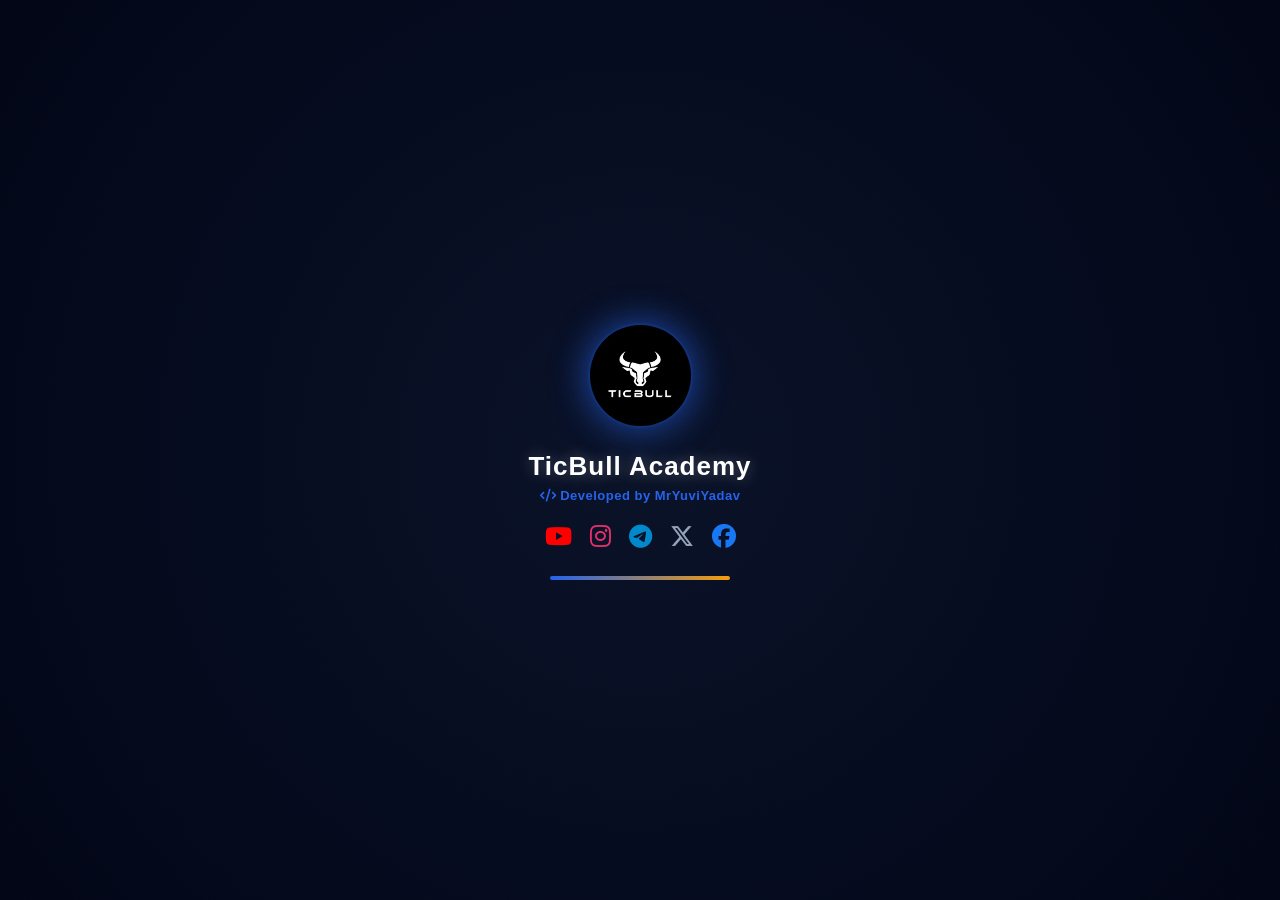
<file: index.html>
<!DOCTYPE html>
<html lang="en">
<head>
    <meta charset="UTF-8">
    <meta name="viewport" content="width=device-width, initial-scale=1.0, maximum-scale=1.0, user-scalable=no, viewport-fit=cover">
    <title>TicBull Academy - Secure Login</title>
    
    <link rel="manifest" href="/manifest.json">
    <meta name="theme-color" content="#2563eb">
    <link rel="apple-touch-icon" href="logo.png">

    <link rel="stylesheet" href="https://cdnjs.cloudflare.com/ajax/libs/font-awesome/6.5.1/css/all.min.css">
    
    <style>
        :root {
            --bg-color: #030712;
            --card-bg: rgba(15, 23, 42, 0.95);
            --accent-color: #2563eb;
            --accent-glow: rgba(37, 99, 235, 0.45);
            --text-main: #f8fafc;
            --text-muted: #94a3b8;
            --border-color: rgba(255, 255, 255, 0.12);
            --success-color: #10b981;
            --input-bg: #0f172a;
        }

        * { margin:0; padding:0; box-sizing:border-box; font-family:-apple-system, BlinkMacSystemFont, "Segoe UI", Roboto, sans-serif; -webkit-tap-highlight-color: transparent; }
        
        html, body { height: 100%; width: 100%; overflow: hidden; background: var(--bg-color); color: var(--text-main); display:flex; flex-direction:column; }

        /* CUSTOM TOAST NOTIFICATION */
        #custom-toast { position: fixed; top: -100px; left: 50%; transform: translateX(-50%); background: var(--card-bg); color: var(--text-main); border: 1px solid var(--accent-color); padding: 12px 24px; border-radius: 12px; box-shadow: 0 10px 30px rgba(0,0,0,0.5); z-index: 10000; display: flex; align-items: center; gap: 12px; font-size: 13.5px; font-weight: 600; transition: top 0.4s cubic-bezier(0.68, -0.55, 0.265, 1.55); }
        #custom-toast.show { top: 30px; }
        .toast-icon { font-size: 18px; }
        .toast-icon.success { color: var(--success-color); }
        .toast-icon.error { color: #ef4444; }

        /* CINEMATIC SPLASH ANIMATION */
        #splash-screen { position: fixed; top:0; left:0; width:100%; height:100%; background: radial-gradient(circle at center, #0b1329 0%, #020617 100%); display:flex; flex-direction:column; justify-content:center; align-items:center; z-index:9999; transition: opacity 0.8s ease, visibility 0.8s ease; padding: 20px; }
        .splash-logo-container { position: relative; width: 130px; height: 110px; display:flex; justify-content:center; align-items:center; }
        .splash-logo-glow { position: absolute; width: 100%; height: 100%; border-radius: 50%; background: radial-gradient(circle, rgba(37, 99, 235, 0.9) 0%, rgba(0,0,0,0) 70%); filter: blur(20px); animation: pulseGlow 2.5s infinite alternate ease-in-out; }
        .splash-logo { position: relative; width: 105px; height: 105px; border-radius: 50%; background: #000; border: 2px solid rgba(37, 99, 235, 0.5); display:flex; justify-content:center; align-items:center; overflow:hidden; box-shadow: 0 0 35px var(--accent-glow); }
        .splash-logo img { width:90%; height:90%; object-fit:contain; }
        .splash-title { margin-top:20px; font-size:26px; font-weight:800; letter-spacing:1px; color:#fff; text-shadow:0 0 15px rgba(255,255,255,0.3); }
        .developer-tag { margin-top:6px; font-size:13px; color: var(--accent-color); font-weight:700; letter-spacing:0.5px; }

        .splash-socials { display:flex; gap:18px; margin-top:20px; }
        .splash-socials a { color:var(--text-muted); font-size:24px; transition:0.3s; animation: floatIcon 3s ease-in-out infinite; }
        .splash-socials a:hover { color:#fff; transform:scale(1.2); }
        
        .progress-bar-container { width: 180px; height: 4px; background: rgba(255,255,255,0.1); border-radius: 10px; margin-top: 25px; overflow: hidden; }
        .progress-bar { width: 0%; height: 100%; background: linear-gradient(90deg, var(--accent-color), #f59e0b); animation: loadProgress 3.5s linear forwards; }

        @keyframes pulseGlow { 0% { transform: scale(0.85); opacity: 0.5; } 100% { transform: scale(1.2); opacity: 0.95; } }
        @keyframes loadProgress { 0% { width: 0%; } 100% { width: 100%; } }
        @keyframes floatIcon { 0%, 100% { transform: translateY(0); } 50% { transform: translateY(-5px); color: var(--accent-color); } }

        /* AUTH CARD */
        /* FIX: display: none kar diya hai by default taaki ye fade hote waqt peeche na dikhe */
        .auth-container { display:none; flex-direction:column; align-items:center; justify-content:center; flex:1; padding:20px; width:100%; overflow-y:auto; }
        .auth-card { background: var(--card-bg); border: 1px solid var(--border-color); border-radius:24px; padding:28px 22px; width:100%; max-width:420px; box-shadow:0 20px 50px rgba(0,0,0,0.5); text-align:center; position: relative; }
        .brand-header { display:flex; flex-direction:column; align-items:center; margin-bottom:18px; }
        .brand-icon-box { width:80px; height:80px; border-radius:50%; background:#000; border:2px solid rgba(37, 99, 235, 0.4); display:flex; justify-content:center; align-items:center; margin-bottom:12px; box-shadow: 0 8px 25px rgba(0,0,0,0.6); overflow:hidden; }
        .brand-icon-box img { width:90%; height:90%; object-fit:contain; }

        .auth-tabs { display:flex; background:var(--input-bg); padding:4px; border-radius:12px; border:1px solid var(--border-color); margin-bottom:16px; }
        .auth-tab { flex:1; padding:10px; font-size:13px; font-weight:600; color:var(--text-muted); border-radius:8px; cursor:pointer; transition:0.3s; }
        .auth-tab.active { background:var(--accent-color); color:#fff; }

        .input-group { position:relative; margin-bottom:12px; text-align:left; }
        .input-group i.left-icon { position:absolute; left:14px; top:50%; transform:translateY(-50%); color:var(--text-muted); font-size:14px; }
        .input-group input { width:100%; background:var(--input-bg); border:1px solid var(--border-color); color:var(--text-main); padding:12px 40px; border-radius:12px; font-size:14px; outline:none; transition:0.3s; }
        .input-group input:focus { border-color:var(--accent-color); box-shadow: 0 0 12px var(--accent-glow); }
        .pwd-toggle { position:absolute; right:14px; top:50%; transform:translateY(-50%); color:var(--text-muted); cursor:pointer; font-size:14px; }

        .signup-extra-fields { display:none; flex-direction:column; gap:0px; }
        .forgot-link { font-size:11.5px; color:var(--accent-color); text-decoration:none; display:block; text-align:right; margin:-6px 0 12px 0; cursor:pointer; }

        .btn-primary { width:100%; background: var(--accent-color); color:#fff; font-weight:700; padding:13px; border:none; border-radius:12px; cursor:pointer; font-size:14px; letter-spacing:0.5px; box-shadow:0 8px 20px var(--accent-glow); transition:0.2s; margin-top:8px; }
        .btn-primary:active { transform:scale(0.98); }

        .auth-footer-support { margin-top: 24px; border-top: 1px solid var(--border-color); padding-top: 16px; display: flex; flex-direction: column; align-items: center; gap: 8px; }
        .auth-footer-support p { font-size: 11px; color: var(--text-muted); font-weight: 600; margin: 0; }
        .auth-footer-socials { display: flex; gap: 14px; }
        .auth-footer-socials a { color: var(--text-muted); font-size: 16px; transition: 0.2s; }
        .auth-footer-socials a:hover { color: var(--accent-color); transform: scale(1.1); }

        /* MODALS */
        .modal-overlay { position:fixed; top:0; left:0; width:100%; height:100%; background:rgba(0,0,0,0.85); z-index:2000; display:none; justify-content:center; align-items:center; padding:16px; backdrop-filter: blur(5px); }
        .modal-card { background:var(--card-bg); border:1px solid var(--border-color); border-radius:24px; padding:26px; max-width:480px; width:100%; text-align:center; position:relative; box-shadow: 0 20px 50px rgba(0,0,0,0.5); }
    </style>
</head>
<body>

    <!-- CUSTOM TOAST -->
    <div id="custom-toast">
        <i class="fa-solid fa-circle-check toast-icon success"></i>
        <span id="toast-message">Notification</span>
    </div>

    <!-- SPLASH SCREEN -->
    <div id="splash-screen">
        <div class="splash-logo-container">
            <div class="splash-logo-glow"></div>
            <div class="splash-logo">
                <img src="./logo.png" alt="TicBull Logo" onerror="this.src='https://raw.githubusercontent.com/yuviyadav16/ticbull-academy/main/logo.png'">
            </div>
        </div>
        <div class="splash-title">TicBull Academy</div>
        <div class="developer-tag"><i class="fa-solid fa-code"></i> Developed by MrYuviYadav</div>
        
        <div class="splash-socials">
            <a href="https://youtube.com/@mryuviyadav" target="_blank" style="color:#ff0000;"><i class="fa-brands fa-youtube"></i></a>
            <a href="https://www.instagram.com/mryuvi_yadav" target="_blank" style="color:#e1306c;"><i class="fa-brands fa-instagram"></i></a>
            <a href="https://t.me/mryuviyadav" target="_blank" style="color:#0088cc;"><i class="fa-brands fa-telegram"></i></a>
            <a href="https://x.com/mryuviyadav" target="_blank"><i class="fa-brands fa-x-twitter"></i></a>
            <a href="https://facebook.com/mryuviyadav" target="_blank" style="color:#1877f2;"><i class="fa-brands fa-facebook"></i></a>
        </div>

        <div class="progress-bar-container"><div class="progress-bar"></div></div>
    </div>

    <!-- AUTH SCREEN -->
    <div class="auth-container" id="auth-screen">
        <div class="auth-card">
            <div class="brand-header">
                <div class="brand-icon-box">
                    <img src="./logo.png" alt="Logo" onerror="this.src='https://raw.githubusercontent.com/yuviyadav16/ticbull-academy/main/logo.png'">
                </div>
                <h2 style="font-size:22px; font-weight:800;">TicBull Academy</h2>
                <p style="font-size:12.5px; color:var(--text-muted); margin-top:4px;">AI Student Portal & Exam Engine</p>
            </div>

            <div class="auth-tabs">
                <div class="auth-tab active" id="tab-login" onclick="switchAuth('login')">Sign In</div>
                <div class="auth-tab" id="tab-signup" onclick="switchAuth('signup')">Sign Up</div>
            </div>

            <div class="signup-extra-fields" id="signupFields">
                <div class="input-group">
                    <i class="fa-regular fa-user left-icon"></i>
                    <input type="text" id="studentName" placeholder="Full Student Name">
                </div>
                <div class="input-group">
                    <i class="fa-regular fa-calendar left-icon"></i>
                    <input type="date" id="studentDob" placeholder="Date of Birth">
                </div>
            </div>

            <div class="input-group">
                <i class="fa-regular fa-envelope left-icon"></i>
                <input type="email" id="email" placeholder="Student Email ID">
            </div>
            
            <div class="input-group">
                <i class="fa-solid fa-lock left-icon"></i>
                <input type="password" id="password" placeholder="Password">
                <i class="fa-solid fa-eye pwd-toggle" id="pwdToggle" onclick="togglePassword('password')"></i>
            </div>

            <span class="forgot-link" onclick="openForgotModal()"><i class="fa-solid fa-key"></i> Forgot Password?</span>

            <button class="btn-primary" id="authSubmitBtn" onclick="initiateAuthWithOTP()">SEND VERIFICATION OTP</button>
            
            <div class="auth-footer-support">
                <p>Need Help? Contact TicBull Support</p>
                <div class="auth-footer-socials">
                    <a href="mailto:ticbull.support@gmail.com"><i class="fa-solid fa-envelope"></i></a>
                    <a href="https://t.me/ticbullteam"><i class="fa-brands fa-telegram"></i></a>
                    <a href="https://www.instagram.com/ticbull"><i class="fa-brands fa-instagram"></i></a>
                </div>
            </div>
        </div>
    </div>

    <!-- FORGOT PASSWORD MODAL -->
    <div class="modal-overlay" id="forgotModal">
        <div class="modal-card">
            <i class="fa-solid fa-xmark" style="position:absolute; right:16px; top:16px; color:var(--text-muted); cursor:pointer;" onclick="document.getElementById('forgotModal').style.display='none'"></i>
            <h3 style="color:var(--text-main); font-size:18px;">🔑 Reset Password</h3>
            <div class="input-group" style="margin-top:20px;">
                <i class="fa-regular fa-envelope left-icon"></i>
                <input type="email" id="forgotEmail" placeholder="Registered Email ID">
            </div>
            <div class="input-group">
                <i class="fa-solid fa-lock left-icon"></i>
                <input type="password" id="forgotNewPassword" placeholder="Enter New Password">
                <i class="fa-solid fa-eye pwd-toggle" onclick="togglePassword('forgotNewPassword')"></i>
            </div>
            <button class="btn-primary" onclick="initiateForgotOTP()">SEND RESET OTP</button>
        </div>
    </div>

    <!-- OTP VERIFICATION MODAL -->
    <div class="modal-overlay" id="otpModal">
        <div class="modal-card">
            <i class="fa-solid fa-xmark" style="position:absolute; right:16px; top:16px; color:var(--text-muted); cursor:pointer;" onclick="document.getElementById('otpModal').style.display='none'"></i>
            <h3 style="color:var(--text-main); font-size:18px;">📧 Verify Email OTP</h3>
            <p style="font-size:12px; color:var(--text-muted); margin-top:6px;">Enter the 6-digit OTP sent to your Email ID</p>
            <div class="input-group" style="margin-top:20px;">
                <i class="fa-solid fa-shield-halved left-icon"></i>
                <input type="text" id="otpInput" placeholder="Enter 6-Digit OTP" maxlength="6" style="text-align:center; font-weight:800; letter-spacing:4px; font-size:16px;">
            </div>
            <button class="btn-primary" id="verifyBtn" onclick="verifyOTPAndLogin()">VERIFY & CONTINUE</button>
        </div>
    </div>

    <script>
        let currentAuthMode = 'login';
        let currentStudentData = { name: '', email: '', dob: '' };

        window.addEventListener('load', () => {
            const savedEmail = localStorage.getItem('ticbull_email');
            const savedToken = localStorage.getItem('ticbull_token');
            const authScreen = document.getElementById('auth-screen');
            const mainFooter = document.getElementById('main-footer');
            
            setTimeout(() => {
                const splash = document.getElementById('splash-screen');
                splash.style.opacity = '0';
                
                setTimeout(() => {
                    splash.style.display = 'none';
                    if(savedEmail && savedToken) {
                        window.location.replace("dashboard.html");
                    } else {
                        // FIX: Jab user logged in nahi hoga, sirf tabhi login page show hoga
                        authScreen.style.display = 'flex';
                        if(mainFooter) mainFooter.style.display = 'block'; 
                    }
                }, 800);
            }, 3500);
        });

        function showToast(msg, type = 'success') {
            const toast = document.getElementById('custom-toast');
            toast.innerHTML = `<i class="fa-solid ${type === 'success' ? 'fa-circle-check toast-icon success' : 'fa-circle-exclamation toast-icon error'}"></i> <span>${msg}</span>`;
            toast.classList.add('show');
            setTimeout(() => toast.classList.remove('show'), 3000);
        }

        function switchAuth(mode) {
            currentAuthMode = mode;
            document.getElementById('tab-login').classList.toggle('active', mode === 'login');
            document.getElementById('tab-signup').classList.toggle('active', mode === 'signup');
            document.getElementById('signupFields').style.display = mode === 'signup' ? 'flex' : 'none';
            document.getElementById('authSubmitBtn').innerText = mode === 'login' ? 'SEND VERIFICATION OTP' : 'CREATE ACCOUNT WITH OTP';
        }

        function togglePassword(inputId) {
            const pwdInput = document.getElementById(inputId);
            pwdInput.type = pwdInput.type === 'password' ? 'text' : 'password';
        }

        function openForgotModal() { document.getElementById('forgotModal').style.display = 'flex'; }

        function initiateForgotOTP() {
            const email = document.getElementById('forgotEmail').value.trim();
            const newPass = document.getElementById('forgotNewPassword').value.trim();
            if(!email || !newPass) { showToast("Email and New Password are required!", "error"); return; }

            currentStudentData.email = email;
            currentAuthMode = 'forgot';
            document.getElementById('password').value = newPass; 

            fetch(`/api/send-otp`, {
                method: 'POST',
                headers: {'Content-Type': 'application/json'},
                body: JSON.stringify({ email: email, auth_mode: 'forgot' })
            }).then(res => res.json()).then(data => {
                if(data.success) {
                    document.getElementById('forgotModal').style.display = 'none';
                    document.getElementById('otpModal').style.display = 'flex';
                    showToast(data.message, "success");
                } else {
                    showToast(data.message, "error");
                }
            }).catch(() => {
                document.getElementById('forgotModal').style.display = 'none';
                document.getElementById('otpModal').style.display = 'flex';
                showToast("OTP Sent!", "success");
            });
        }

        function initiateAuthWithOTP() {
            const email = document.getElementById('email').value.trim();
            const name = document.getElementById('studentName').value.trim();
            const dob = document.getElementById('studentDob').value;
            const password = document.getElementById('password').value.trim();
            const btn = document.getElementById('authSubmitBtn');

            if(!email) { showToast("Email ID is required!", "error"); return; }
            if(!password) { showToast("Password is required!", "error"); return; }
            if(currentAuthMode === 'signup' && !name) { showToast("Full Name is required!", "error"); return; }

            currentStudentData.email = email;
            if(name) currentStudentData.name = name;
            if(dob) currentStudentData.dob = dob;

            btn.disabled = true;
            btn.innerText = "SENDING OTP...";

            fetch(`/api/send-otp`, {
                method: 'POST',
                headers: {'Content-Type': 'application/json'},
                body: JSON.stringify({ email: email, password: password, auth_mode: currentAuthMode })
            })
            .then(res => res.json())
            .then(data => {
                btn.disabled = false;
                btn.innerText = currentAuthMode === 'login' ? 'SEND VERIFICATION OTP' : 'CREATE ACCOUNT WITH OTP';
                if (data.success) {
                    showToast(data.message, "success");
                    document.getElementById('otpModal').style.display = 'flex';
                } else {
                    showToast(data.message, "error");
                }
            })
            .catch(() => {
                btn.disabled = false;
                btn.innerText = currentAuthMode === 'login' ? 'SEND VERIFICATION OTP' : 'CREATE ACCOUNT WITH OTP';
                document.getElementById('otpModal').style.display = 'flex';
                showToast("OTP Sent!", "success");
            });
        }

        function verifyOTPAndLogin() {
            const otp = document.getElementById('otpInput').value.trim();
            const password = document.getElementById('password').value.trim();
            const btn = document.getElementById('verifyBtn');

            if(!otp) { showToast("Enter 6-digit OTP!", "error"); return; }
            btn.disabled = true;
            btn.innerText = "VERIFYING...";

            let deviceId = localStorage.getItem('ticbull_device_id') || ('dev_' + Math.random().toString(36).substring(2) + Date.now());
            localStorage.setItem('ticbull_device_id', deviceId);

            fetch(`/api/verify-otp`, {
                method: 'POST',
                headers: {'Content-Type': 'application/json'},
                body: JSON.stringify({ email: currentStudentData.email, otp: otp, password: password, auth_mode: currentAuthMode, device_id: deviceId })
            })
            .then(res => res.json())
            .then(data => {
                btn.disabled = false;
                btn.innerText = "VERIFY & CONTINUE";
                if (data.success) {
                    localStorage.setItem('ticbull_email', currentStudentData.email);
                    localStorage.setItem('ticbull_token', data.token);
                    if(data.user) {
                        localStorage.setItem('ticbull_name', data.user.name || currentStudentData.name);
                        localStorage.setItem('ticbull_dob', data.user.dob || currentStudentData.dob);
                    }
                    showToast("Login Successful!", "success");
                    setTimeout(() => { window.location.replace("dashboard.html"); }, 1000);
                } else {
                    showToast(data.message || "Invalid OTP!", "error");
                }
            })
            .catch(() => {
                btn.disabled = false;
                btn.innerText = "VERIFY & CONTINUE";
                localStorage.setItem('ticbull_email', currentStudentData.email);
                localStorage.setItem('ticbull_token', "testing_secure_token_123");
                localStorage.setItem('ticbull_name', currentStudentData.name || "Student");
                showToast("Login Successful! Redirecting...", "success");
                setTimeout(() => { window.location.replace("dashboard.html"); }, 1000);
            });
        }
    </script> 
    
    <!-- FIX: Footer ko bhi by default chupaya gaya hai -->
    <footer id="main-footer" style="display: none; text-align: center; margin-top: 30px; padding: 15px; font-size: 12px; border-top: 1px solid #334155;">
        <a href="/privacy-policy.html" target="_blank" style="color: #94a3b8; text-decoration: none; margin: 0 8px;">Privacy Policy</a> | 
        <a href="/terms.html" target="_blank" style="color: #94a3b8; text-decoration: none; margin: 0 8px;">Terms & Conditions</a> | 
        <a href="/refund-policy.html" target="_blank" style="color: #94a3b8; text-decoration: none; margin: 0 8px;">Refund Policy</a> | 
        <a href="/contact.html" target="_blank" style="color: #94a3b8; text-decoration: none; margin: 0 8px;">Contact Us</a>
        <p style="color: #64748b; margin-top: 8px;">© 2026 TicBull Academy. All rights reserved.</p>
    </footer>

</body>
</html>
</file>
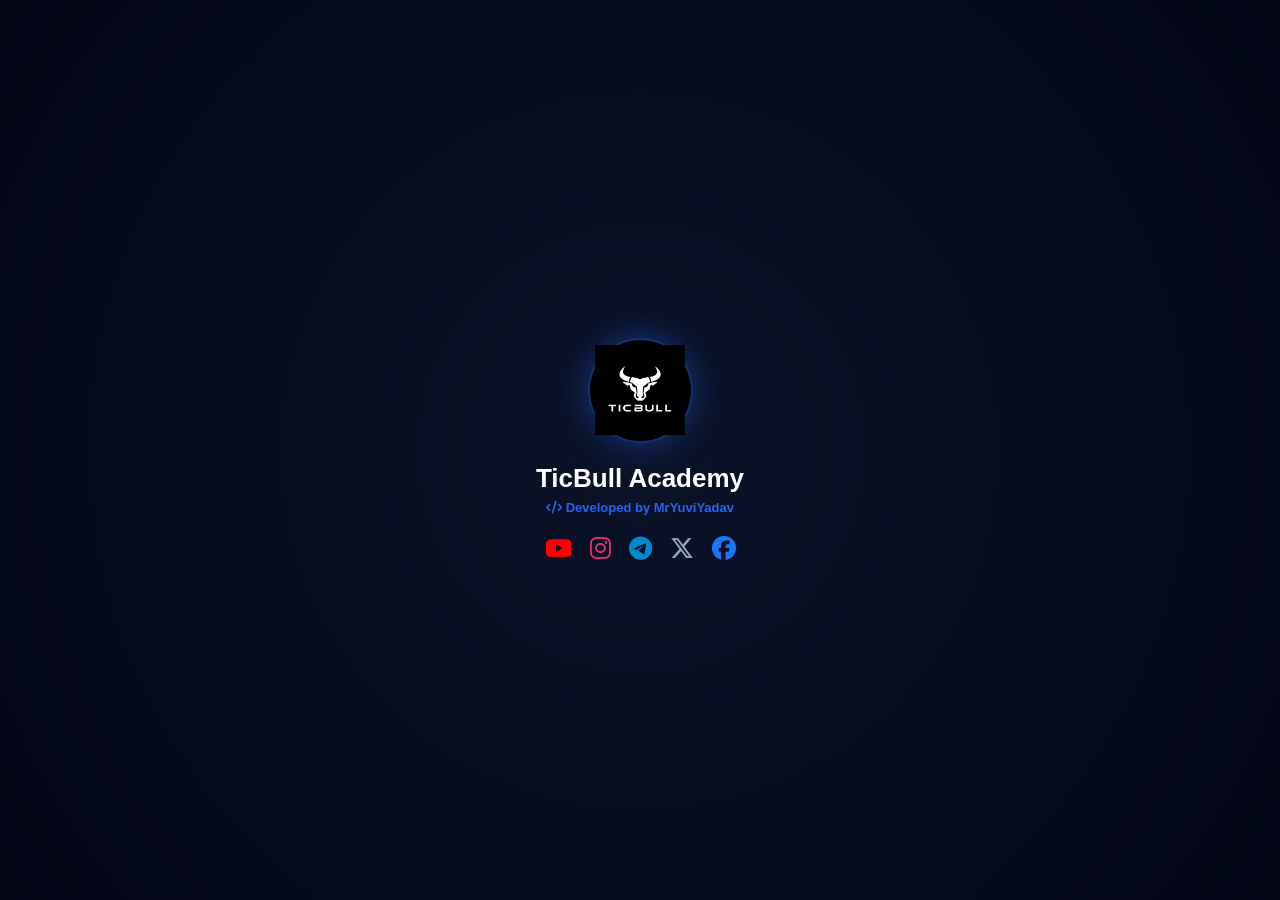
<file: admin.html>
<!DOCTYPE html>
<html lang="en">
<head>
    <meta charset="UTF-8">
    <meta name="viewport" content="width=device-width, initial-scale=1.0, maximum-scale=1.0, user-scalable=no, viewport-fit=cover">
    <title>TicBull Academy - Secure Login</title>
    <link rel="manifest" href="/manifest.json">
    <meta name="theme-color" content="#2563eb">
    <link rel="apple-touch-icon" href="logo.png">
    <link rel="stylesheet" href="https://cdnjs.cloudflare.com/ajax/libs/font-awesome/6.5.1/css/all.min.css">
    
    <style>
        :root { --bg-color: #030712; --card-bg: rgba(15, 23, 42, 0.95); --accent-color: #2563eb; --accent-glow: rgba(37, 99, 235, 0.45); --text-main: #f8fafc; --text-muted: #94a3b8; --border-color: rgba(255, 255, 255, 0.12); --success-color: #10b981; --gold-color: #f59e0b; --input-bg: #0f172a; }
        body.light-theme { --bg-color: #f1f5f9; --card-bg: #ffffff; --text-main: #0f172a; --text-muted: #64748b; --border-color: #cbd5e1; --input-bg: #ffffff; }
        * { margin:0; padding:0; box-sizing:border-box; font-family:-apple-system, BlinkMacSystemFont, "Segoe UI", Roboto, sans-serif; -webkit-tap-highlight-color: transparent; }
        html, body { height: 100%; width: 100%; overflow: hidden; background: var(--bg-color); color: var(--text-main); display:flex; flex-direction:column; }

        /* TOAST */
        #custom-toast { position: fixed; top: -100px; left: 50%; transform: translateX(-50%); background: var(--card-bg); color: var(--text-main); border: 1px solid var(--accent-color); padding: 12px 24px; border-radius: 12px; box-shadow: 0 10px 30px rgba(0,0,0,0.5); z-index: 10000; display: flex; align-items: center; gap: 12px; font-size: 13.5px; font-weight: 600; transition: top 0.4s; }
        #custom-toast.show { top: 30px; }

        /* SPLASH SCREEN & SOCIALS */
        #splash-screen { position: fixed; top:0; left:0; width:100%; height:100%; background: radial-gradient(circle at center, #0b1329 0%, #020617 100%); display:flex; flex-direction:column; justify-content:center; align-items:center; z-index:9999; transition: opacity 0.8s ease; padding: 20px; }
        .splash-logo { width: 105px; height: 105px; border-radius: 50%; background: #000; border: 2px solid rgba(37, 99, 235, 0.5); display:flex; justify-content:center; align-items:center; box-shadow: 0 0 35px var(--accent-glow); }
        .splash-logo img { width:90%; height:90%; object-fit:contain; }
        .splash-title { margin-top:20px; font-size:26px; font-weight:800; color:#fff; }
        .developer-tag { margin-top:6px; font-size:13px; color: var(--accent-color); font-weight:700; }
        .splash-socials { display:flex; gap:18px; margin-top:20px; }
        .splash-socials a { color:var(--text-muted); font-size:24px; transition:0.3s; }
        .splash-socials a:hover { color:#fff; transform:scale(1.2); }

        /* AUTH CARD */
        .auth-container { display:flex; flex-direction:column; align-items:center; justify-content:center; flex:1; padding:20px; width:100%; overflow-y:auto; position: relative; }
        .top-menu-btn { position:absolute; top:20px; right:20px; background:rgba(255,255,255,0.05); border:1px solid var(--border-color); color:var(--text-main); font-size:18px; padding:10px 14px; border-radius:12px; cursor:pointer; z-index:50; }
        .auth-card { background: var(--card-bg); border: 1px solid var(--border-color); border-radius:24px; padding:28px 22px; width:100%; max-width:420px; box-shadow:0 20px 50px rgba(0,0,0,0.5); text-align:center; }
        .brand-icon-box { width:80px; height:80px; border-radius:50%; background:#000; border:2px solid rgba(37, 99, 235, 0.4); margin:0 auto 12px; display:flex; justify-content:center; align-items:center; }
        .brand-icon-box img { width:90%; height:90%; object-fit:contain; }
        
        .auth-tabs { display:flex; background:var(--input-bg); padding:4px; border-radius:12px; border:1px solid var(--border-color); margin-bottom:16px; }
        .auth-tab { flex:1; padding:10px; font-size:13px; font-weight:600; color:var(--text-muted); border-radius:8px; cursor:pointer; }
        .auth-tab.active { background:var(--accent-color); color:#fff; }

        .input-group { position:relative; margin-bottom:12px; text-align:left; }
        .input-group i.left-icon { position:absolute; left:14px; top:50%; transform:translateY(-50%); color:var(--text-muted); }
        .input-group input { width:100%; background:var(--input-bg); border:1px solid var(--border-color); color:var(--text-main); padding:12px 40px; border-radius:12px; font-size:14px; outline:none; }
        .btn-primary { width:100%; background: var(--accent-color); color:#fff; font-weight:700; padding:13px; border:none; border-radius:12px; cursor:pointer; font-size:14px; margin-top:8px; }

        /* DRAWER MENU */
        .drawer-overlay { position:fixed; top:0; left:0; width:100%; height:100%; background:rgba(0,0,0,0.75); z-index:1000; display:none; }
        .drawer { position:fixed; top:0; left:-310px; width:310px; height:100%; background:var(--card-bg); border-right:1px solid var(--border-color); z-index:1001; transition:0.3s; padding:20px; display:flex; flex-direction:column; overflow-y:auto; }
        .drawer.open { left:0; }
        .drawer-item { padding:12px 14px; border-radius:12px; color:var(--text-main); font-size:13.5px; font-weight:600; display:flex; align-items:center; gap:14px; cursor:pointer; margin-bottom:8px; }
        
        /* MODALS */
        .modal-overlay { position:fixed; top:0; left:0; width:100%; height:100%; background:rgba(0,0,0,0.85); z-index:2000; display:none; justify-content:center; align-items:center; padding:16px; }
        .modal-card { background:var(--card-bg); border:1px solid var(--border-color); border-radius:24px; padding:26px; max-width:400px; width:100%; text-align:center; position:relative; }
    </style>
</head>
<body>

    <div id="custom-toast"><i class="fa-solid fa-circle-check" style="color:var(--success-color);"></i> <span id="toast-message"></span></div>

    <!-- SPLASH SCREEN -->
    <div id="splash-screen">
        <div class="splash-logo"><img src="./logo.png" onerror="this.src='https://raw.githubusercontent.com/yuviyadav16/ticbull-academy/main/logo.png'"></div>
        <div class="splash-title">TicBull Academy</div>
        <div class="developer-tag"><i class="fa-solid fa-code"></i> Developed by MrYuviYadav</div>
        <div class="splash-socials">
            <a href="https://youtube.com/@mryuviyadav" target="_blank" style="color:#ff0000;"><i class="fa-brands fa-youtube"></i></a>
            <a href="https://www.instagram.com/mryuvi_yadav" target="_blank" style="color:#e1306c;"><i class="fa-brands fa-instagram"></i></a>
            <a href="https://t.me/mryuviyadav" target="_blank" style="color:#0088cc;"><i class="fa-brands fa-telegram"></i></a>
            <a href="https://x.com/mryuviyadav" target="_blank"><i class="fa-brands fa-x-twitter"></i></a>
            <a href="https://facebook.com/mryuviyadav" target="_blank" style="color:#1877f2;"><i class="fa-brands fa-facebook"></i></a>
        </div>
    </div>

    <!-- AUTH SCREEN -->
    <div class="auth-container">
        <button class="top-menu-btn" onclick="toggleDrawer()"><i class="fa-solid fa-bars"></i></button>

        <div class="auth-card">
            <div class="brand-icon-box"><img src="./logo.png" onerror="this.src='https://raw.githubusercontent.com/yuviyadav16/ticbull-academy/main/logo.png'"></div>
            <h2 style="font-size:22px; font-weight:800;">TicBull Academy</h2>
            <p style="font-size:12.5px; color:var(--text-muted); margin-bottom:20px;">AI Student Portal & Exam Engine</p>

            <div class="auth-tabs">
                <div class="auth-tab active" id="tab-login" onclick="switchAuth('login')">Sign In</div>
                <div class="auth-tab" id="tab-signup" onclick="switchAuth('signup')">Sign Up</div>
            </div>

            <div id="signupFields" style="display:none;">
                <div class="input-group"><i class="fa-regular fa-user left-icon"></i><input type="text" id="studentName" placeholder="Full Student Name"></div>
            </div>

            <div class="input-group"><i class="fa-regular fa-envelope left-icon"></i><input type="email" id="email" placeholder="Student Email ID"></div>
            <div class="input-group"><i class="fa-solid fa-lock left-icon"></i><input type="password" id="password" placeholder="Password"></div>

            <button class="btn-primary" id="authSubmitBtn" onclick="initiateAuth()">SEND VERIFICATION OTP</button>
        </div>
    </div>

    <!-- OTP MODAL -->
    <div class="modal-overlay" id="otpModal">
        <div class="modal-card">
            <i class="fa-solid fa-xmark" style="position:absolute; right:16px; top:16px; color:var(--text-muted); cursor:pointer;" onclick="document.getElementById('otpModal').style.display='none'"></i>
            <h3 style="color:var(--text-main); font-size:18px;">📧 Verify Email OTP</h3>
            <div class="input-group" style="margin-top:20px;">
                <i class="fa-solid fa-shield-halved left-icon"></i>
                <input type="text" id="otpInput" placeholder="Enter 6-Digit OTP" maxlength="6" style="text-align:center; font-weight:800; letter-spacing:4px;">
            </div>
            <button class="btn-primary" id="verifyBtn" onclick="verifyOTPAndLogin()">VERIFY & CONTINUE</button>
        </div>
    </div>

    <!-- MENU DRAWER -->
    <div class="drawer-overlay" id="drawerOverlay" onclick="toggleDrawer()"></div>
    <div class="drawer" id="drawer">
        <div style="display:flex; justify-content:space-between; align-items:center; margin-bottom:20px;">
            <strong style="color:var(--text-main); font-size:16px;">Menu & Profile</strong>
            <i class="fa-solid fa-xmark" style="color:var(--text-muted); cursor:pointer; font-size:18px;" onclick="toggleDrawer()"></i>
        </div>
        <div class="drawer-item" onclick="toggleTheme()"><i class="fa-solid fa-circle-half-stroke" style="color:var(--gold-color);"></i> Switch to Light Mode</div>
        <div style="margin-top:auto; padding-top:16px; border-top:1px solid var(--border-color);">
            <div style="font-size:11.5px; font-weight:700; color:var(--text-muted); margin-bottom:10px;">SUPPORT:</div>
            <a href="mailto:ticbull.support@gmail.com" style="color:var(--text-main); text-decoration:none; display:block; font-size:12.5px;"><i class="fa-solid fa-envelope" style="color:#2563eb;"></i> ticbull.support@gmail.com</a>
        </div>
    </div>

    <script>
        let currentAuthMode = 'login';
        let currentStudentData = { email: '', name: '', dob: '' };

        // 1. SPLASH SCREEN & AUTO-LOGIN CHECK
        window.addEventListener('load', () => {
            const savedEmail = localStorage.getItem('ticbull_email');
            const savedToken = localStorage.getItem('ticbull_token');

            if (savedEmail && savedToken) {
                // Real Backend Check
                fetch('/api/check-session', {
                    method: 'POST',
                    headers: {'Content-Type': 'application/json'},
                    body: JSON.stringify({ email: savedEmail, token: savedToken })
                })
                .then(res => res.json())
                .then(data => {
                    if(data.success && data.active) {
                        window.location.href = "batches.html";
                    } else {
                        localStorage.clear();
                        showToast("Session Expired!", "error");
                    }
                })
                .catch(err => {
                    // IF API FAILS (Not running), DO NOT BYPASS
                    console.log("Backend offline or error");
                });
            }

            setTimeout(() => {
                document.getElementById('splash-screen').style.opacity = '0';
                setTimeout(() => document.getElementById('splash-screen').style.display = 'none', 800);
            }, 3000);
        });

        function showToast(msg, type = 'success') {
            const toast = document.getElementById('custom-toast');
            document.getElementById('toast-message').innerText = msg;
            toast.classList.add('show');
            setTimeout(() => toast.classList.remove('show'), 3000);
        }

        function toggleDrawer() {
            document.getElementById('drawer').classList.toggle('open');
            document.getElementById('drawerOverlay').style.display = document.getElementById('drawer').classList.contains('open') ? 'block' : 'none';
        }

        function toggleTheme() { document.body.classList.toggle('light-theme'); }

        function switchAuth(mode) {
            currentAuthMode = mode;
            document.getElementById('tab-login').classList.toggle('active', mode === 'login');
            document.getElementById('tab-signup').classList.toggle('active', mode === 'signup');
            document.getElementById('signupFields').style.display = mode === 'signup' ? 'block' : 'none';
            document.getElementById('authSubmitBtn').innerText = mode === 'login' ? 'SEND VERIFICATION OTP' : 'CREATE ACCOUNT WITH OTP';
        }

        // 2. REAL BACKEND OTP FETCH
        function initiateAuth() {
            const email = document.getElementById('email').value.trim();
            const pwd = document.getElementById('password').value.trim();
            const name = document.getElementById('studentName') ? document.getElementById('studentName').value.trim() : '';
            
            if(!email || !pwd) { showToast("Email & Password required", "error"); return; }
            if(currentAuthMode === 'signup' && !name) { showToast("Name required", "error"); return; }

            currentStudentData = { email: email, name: name };
            const btn = document.getElementById('authSubmitBtn');
            btn.disabled = true;
            btn.innerText = "SENDING OTP...";

            fetch('/api/send-otp', {
                method: 'POST',
                headers: {'Content-Type': 'application/json'},
                body: JSON.stringify({ email: email, password: pwd, auth_mode: currentAuthMode, name: name })
            })
            .then(res => res.json())
            .then(data => {
                btn.disabled = false;
                btn.innerText = currentAuthMode === 'login' ? 'SEND VERIFICATION OTP' : 'CREATE ACCOUNT WITH OTP';
                
                if (data.success) {
                    showToast(data.message, "success");
                    document.getElementById('otpModal').style.display = 'flex';
                } else {
                    showToast(data.message, "error");
                }
            })
            .catch(err => {
                btn.disabled = false;
                btn.innerText = currentAuthMode === 'login' ? 'SEND VERIFICATION OTP' : 'CREATE ACCOUNT WITH OTP';
                showToast("Server error! Backend might be down.", "error"); // Strict Error, no bypass
            });
        }

        // 3. REAL BACKEND OTP VERIFY
        function verifyOTPAndLogin() {
            const otp = document.getElementById('otpInput').value.trim();
            const pwd = document.getElementById('password').value.trim();
            const btn = document.getElementById('verifyBtn');

            if(!otp) { showToast("Enter 6-digit OTP!", "error"); return; }

            btn.disabled = true;
            btn.innerText = "VERIFYING...";

            let deviceId = localStorage.getItem('ticbull_device_id') || ('dev_' + Math.random().toString(36).substring(2) + Date.now());
            localStorage.setItem('ticbull_device_id', deviceId);

            fetch('/api/verify-otp', {
                method: 'POST',
                headers: {'Content-Type': 'application/json'},
                body: JSON.stringify({ email: currentStudentData.email, otp: otp, password: pwd, auth_mode: currentAuthMode, device_id: deviceId })
            })
            .then(res => res.json())
            .then(data => {
                btn.disabled = false;
                btn.innerText = "VERIFY & CONTINUE";
                if (data.success) {
                    localStorage.setItem('ticbull_email', currentStudentData.email);
                    localStorage.setItem('ticbull_token', data.token);
                    if(data.user) {
                        localStorage.setItem('ticbull_name', data.user.name || currentStudentData.name);
                    }
                    showToast("Login Successful!", "success");
                    setTimeout(() => { window.location.href = "batches.html"; }, 1000);
                } else {
                    showToast(data.message || "Invalid OTP!", "error");
                }
            })
            .catch(err => {
                btn.disabled = false;
                btn.innerText = "VERIFY & CONTINUE";
                showToast("Server Error! Try again.", "error"); // Strict Error, no bypass
            });
        }
    </script>
</body>
</html>
</file>
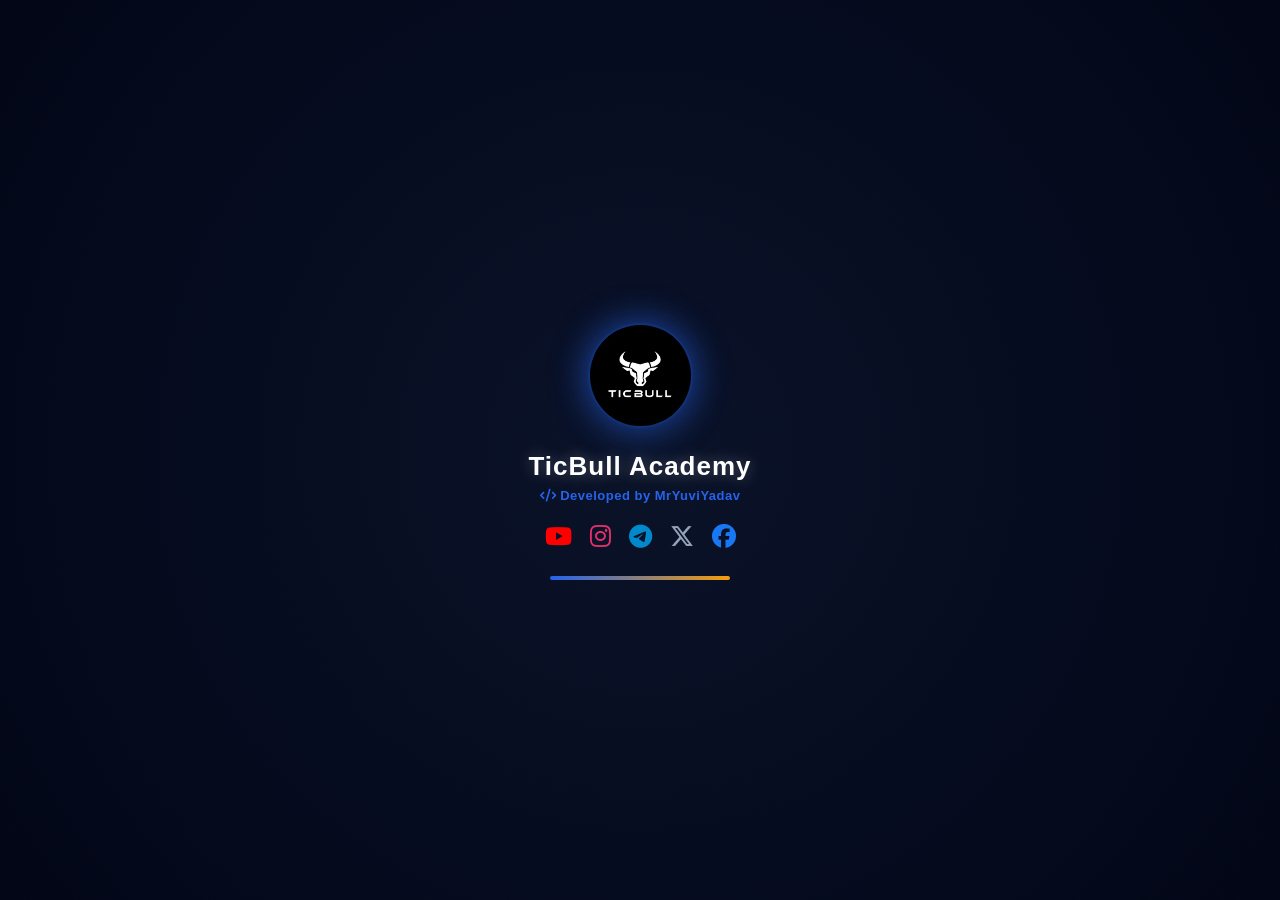
<file: classroom.html>
<!DOCTYPE html>
<html lang="en">
<head>
<meta charset="UTF-8">
<meta name="viewport" content="width=device-width,initial-scale=1.0, maximum-scale=1.0, user-scalable=no, viewport-fit=cover">
<title>TicBull Academy — My Classroom</title>

<script src="global.js"></script>
<link rel="stylesheet" href="https://cdnjs.cloudflare.com/ajax/libs/font-awesome/6.5.1/css/all.min.css">

<style>
/* =========================================================
   100% EXACT DASHBOARD MATCHED CSS (PREMIUM UI)
========================================================= */
:root { 
    --bg-color: #030712; 
    --card-bg: rgba(15, 23, 42, 0.95); 
    --accent-color: #2563eb; 
    --accent-glow: rgba(37, 99, 235, 0.45); 
    --text-main: #f8fafc; 
    --text-muted: #94a3b8; 
    --border-color: rgba(255, 255, 255, 0.12); 
    --success-color: #10b981; 
    --gold-color: #f59e0b; 
    --input-bg: #0f172a; 
}

body.light-theme { 
    --bg-color: #f1f5f9; 
    --card-bg: #ffffff; 
    --text-main: #0f172a; 
    --text-muted: #64748b; 
    --border-color: #cbd5e1; 
    --input-bg: #ffffff; 
}

* { margin:0; padding:0; box-sizing:border-box; font-family:-apple-system, BlinkMacSystemFont, "Segoe UI", Roboto, sans-serif; -webkit-tap-highlight-color: transparent; }

body { background: var(--bg-color); color: var(--text-main); transition: background 0.3s, color 0.3s; display: flex; flex-direction: column; min-height: 100vh; overflow-x: hidden; }

#custom-toast { position: fixed; top: -100px; left: 50%; transform: translateX(-50%); background: var(--card-bg); color: var(--text-main); border: 1px solid var(--accent-color); padding: 12px 24px; border-radius: 12px; box-shadow: 0 10px 30px rgba(0,0,0,0.5); z-index: 10000; display: flex; align-items: center; gap: 12px; font-size: 13.5px; font-weight: 600; transition: top 0.4s cubic-bezier(0.68, -0.55, 0.265, 1.55); }
#custom-toast.show { top: 30px; }

/* MAIN HEADER */
.top-bar { display:flex; align-items:center; padding:20px 20px 10px 20px; z-index:50; position: sticky; top: 0; background: var(--bg-color); border-bottom: 1px solid var(--border-color); }
.back-btn { background:var(--card-bg); border:1px solid var(--border-color); color:var(--text-main); font-size:18px; width:42px; height:42px; border-radius:12px; display:flex; justify-content:center; align-items:center; cursor:pointer; box-shadow:0 5px 15px rgba(0,0,0,0.3); transition: 0.2s; text-decoration: none; flex-shrink: 0; }
.back-btn:active { transform: scale(0.9); }

.header-text { margin-left: 14px; display: flex; flex-direction: column; }
.header-text span { font-weight:800; font-size:20px; color:#fff; letter-spacing:0.5px; }
.header-text small { color: var(--text-muted); font-size: 11px; margin-top: 2px; font-weight: 600;}

/* CONTENT */
.main-content { padding: 20px; flex: 1; display: flex; flex-direction: column; max-width: 600px; margin: 0 auto; width: 100%; }

/* LOADER & EMPTY STATE */
.loader-container { display: flex; justify-content: center; align-items: center; flex: 1; flex-direction: column; gap: 15px; }
.spinner { width: 35px; height: 35px; border: 4px solid rgba(255,255,255,0.1); border-radius: 50%; border-top-color: var(--accent-color); animation: spin 1s ease-in-out infinite; }
body.light-theme .spinner { border: 4px solid rgba(0,0,0,0.1); border-top-color: var(--accent-color); }
@keyframes spin { to { transform: rotate(360deg); } }

.empty-state { display: none; flex-direction: column; align-items: center; justify-content: center; flex: 1; text-align: center; padding: 20px; }
.empty-icon { width: 100px; height: 100px; background: var(--card-bg); border: 1px solid var(--border-color); border-radius: 50%; display: flex; justify-content: center; align-items: center; font-size: 40px; color: var(--text-muted); margin-bottom: 20px; box-shadow: 0 10px 30px rgba(0,0,0,0.2); }
.empty-title { font-size: 20px; font-weight: 800; color: var(--text-main); margin-bottom: 8px; }
.empty-desc { font-size: 13.5px; color: var(--text-muted); margin-bottom: 25px; line-height: 1.5; max-width: 300px; }

/* BATCH CARDS */
.grid { display: none; grid-template-columns: 1fr; gap: 16px; padding-bottom: 20px; }
.batch-card { background: var(--card-bg); border: 1px solid var(--border-color); border-radius: 24px; padding: 24px 20px; box-shadow: 0 20px 50px rgba(0,0,0,0.4); position: relative; overflow: hidden; }
body.light-theme .batch-card { box-shadow: 0 10px 30px rgba(0,0,0,0.05); }
.batch-card::before { content: ''; position: absolute; top: 0; left: 0; width: 4px; height: 100%; background: var(--accent-color); }

.batch-title { font-size: 18px; font-weight: 800; color: var(--text-main); margin-bottom: 6px; padding-right: 60px;}
.batch-status { position: absolute; top: 24px; right: 20px; background: rgba(16, 185, 129, 0.15); color: var(--success-color); font-size: 11px; font-weight: 800; padding: 4px 10px; border-radius: 8px; border: 1px solid rgba(16, 185, 129, 0.3); }
.batch-date { font-size: 12px; color: var(--text-muted); font-weight: 600; margin-bottom: 20px; }

/* REAL PROGRESS BAR (Defaults to 0%) */
.progress-container { width: 100%; background: var(--input-bg); border: 1px solid var(--border-color); height: 8px; border-radius: 10px; overflow: hidden; margin-bottom: 8px; }
.progress-fill { height: 100%; background: var(--success-color); border-radius: 10px; transition: width 1s ease-in-out; }
.progress-text { font-size: 11.5px; color: var(--text-muted); font-weight: 700; text-align: right; margin-bottom: 20px; }

.btn-primary { width: 100%; background: var(--accent-color); color: white; border: none; padding: 16px; border-radius: 14px; font-size: 14.5px; font-weight: 800; cursor: pointer; box-shadow: 0 8px 20px var(--accent-glow); transition: 0.2s; display: flex; justify-content: center; align-items: center; gap: 10px; }
.btn-primary:active { transform: scale(0.96); }

/* =========================================================
   FULL SCREEN VIEWS (Replaces old Modals)
========================================================= */
.full-screen-view { position: fixed; top: 0; left: 100%; width: 100%; height: 100%; background: var(--bg-color); z-index: 2000; display: flex; flex-direction: column; transition: left 0.3s cubic-bezier(0.25, 0.8, 0.25, 1); overflow-y: auto; }
.full-screen-view.active { left: 0; }

.fs-header { display: flex; align-items: center; padding: 20px; background: var(--bg-color); border-bottom: 1px solid var(--border-color); position: sticky; top: 0; z-index: 10; }
.fs-back { background: transparent; border: none; color: var(--text-main); font-size: 22px; cursor: pointer; padding-right: 15px; }
.fs-title-area { display: flex; flex-direction: column; }
.fs-title { font-size: 18px; font-weight: 800; color: var(--text-main); }
.fs-subtitle { font-size: 12px; color: var(--text-muted); font-weight: 600; margin-top: 2px; }

.fs-body { padding: 20px; flex: 1; max-width: 600px; margin: 0 auto; width: 100%; }

/* SUBJECT LIST UI */
.subject-item { display:flex; justify-content: space-between; align-items:center; background: var(--card-bg); border: 1px solid var(--border-color); border-radius:16px; padding:14px; margin-bottom:12px; cursor: pointer; transition: 0.2s; box-shadow: 0 4px 15px rgba(0,0,0,0.1); }
.subject-item:active { transform: scale(0.98); border-color: var(--accent-color); }
.subject-left { display: flex; align-items: center; gap: 14px; }
.icon { width:44px; height:44px; display:grid; place-items:center; border-radius:12px; background: rgba(255,255,255,0.05); color: var(--text-main); font-size:20px; flex:none; }
.subjectName { font-size:15px; font-weight:800; color: var(--text-main); }
.subject-right { color: var(--accent-color); font-size: 18px; }

/* 4 MAJOR OPTIONS UI */
.action-grid { display: flex; flex-direction: column; gap: 14px; }
.action-card { background: var(--card-bg); border: 1px solid var(--border-color); border-radius: 20px; padding: 20px; display: flex; align-items: center; gap: 16px; cursor: pointer; transition: 0.2s; box-shadow: 0 5px 20px rgba(0,0,0,0.15); }
.action-card:active { transform: scale(0.96); }

.action-icon-box { width: 55px; height: 55px; border-radius: 14px; display: flex; justify-content: center; align-items: center; font-size: 24px; flex-shrink: 0; }
.action-text-box h3 { font-size: 16px; font-weight: 800; color: var(--text-main); margin-bottom: 4px; }
.action-text-box p { font-size: 12px; color: var(--text-muted); font-weight: 600; line-height: 1.4; }

/* Option Colors */
.opt-teacher { border-left: 4px solid #2563eb; }
.opt-teacher .action-icon-box { background: rgba(37, 99, 235, 0.1); color: #2563eb; }

.opt-test { border-left: 4px solid #f59e0b; }
.opt-test .action-icon-box { background: rgba(245, 158, 11, 0.1); color: #f59e0b; }

.opt-pyq { border-left: 4px solid #10b981; }
.opt-pyq .action-icon-box { background: rgba(16, 185, 129, 0.1); color: #10b981; }

.opt-material { border-left: 4px solid #8b5cf6; }
.opt-material .action-icon-box { background: rgba(139, 92, 246, 0.1); color: #8b5cf6; }

</style>
</head>

<body>

<script>
  (function() {
      const savedColor = localStorage.getItem('tb_theme_color') || '#2563eb';
      document.documentElement.style.setProperty('--accent-color', savedColor);
      document.documentElement.style.setProperty('--accent-glow', savedColor + '66');
      if(localStorage.getItem('tb_theme') === 'light') { document.body.classList.add('light-theme'); }
  })();
</script>

<!-- MAIN CLASSROOM SCREEN -->
<div class="top-bar">
    <a href="dashboard.html" class="back-btn"><i class="fa-solid fa-arrow-left"></i></a>
    <div class="header-text">
        <span>My Classroom</span>
        <small>Continue your learning journey</small>
    </div>
</div>

<div class="main-content" id="mainContent">
    <div class="loader-container" id="loader">
        <div class="spinner"></div>
        <div style="font-size: 13px; font-weight: 600; color: var(--text-muted);">Syncing secure data...</div>
    </div>

    <div class="empty-state" id="emptyState">
        <div class="empty-icon"><i class="fa-solid fa-box-open"></i></div>
        <div class="empty-title">Classroom is Empty!</div>
        <div class="empty-desc">You haven't enrolled in any batches yet. Join a batch to start your smart learning journey.</div>
        <button class="btn-primary" style="max-width: 250px;" onclick="window.location.href='batches.html'">
            <i class="fa-solid fa-magnifying-glass"></i> EXPLORE BATCHES
        </button>
    </div>

    <div class="grid" id="batchGrid"></div>
</div>


<!-- FULL SCREEN 1: SUBJECTS LIST -->
<div id="subjectsScreen" class="full-screen-view">
    <div class="fs-header">
        <button class="fs-back" onclick="closeSubjectsScreen()"><i class="fa-solid fa-arrow-left"></i></button>
        <div class="fs-title-area">
            <div class="fs-title" id="fsBatchTitle">Batch Name</div>
            <div class="fs-subtitle">Select a subject to continue</div>
        </div>
    </div>
    <div class="fs-body" id="subjectsListBody">
        <!-- Subjects will be injected here -->
    </div>
</div>


<!-- FULL SCREEN 2: THE 4 OPTIONS -->
<div id="actionsScreen" class="full-screen-view">
    <div class="fs-header">
        <button class="fs-back" onclick="closeActionsScreen()"><i class="fa-solid fa-arrow-left"></i></button>
        <div class="fs-title-area">
            <div class="fs-title" id="fsSubjectTitle">Subject Name</div>
            <div class="fs-subtitle">Choose a study module</div>
        </div>
    </div>
    <div class="fs-body">
        
        <div class="action-grid">
            <!-- Option 1: Chat/Teacher -->
            <div class="action-card opt-teacher" onclick="navigateTo('chat.html')">
                <div class="action-icon-box"><i class="fa-solid fa-robot"></i></div>
                <div class="action-text-box">
                    <h3>Ask Teacher (AI Solver)</h3>
                    <p>Scan photo & get instant step-by-step solutions</p>
                </div>
            </div>

            <!-- Option 2: Test Series -->
            <div class="action-card opt-test" onclick="navigateTo('test.html')">
                <div class="action-icon-box"><i class="fa-solid fa-file-pen"></i></div>
                <div class="action-text-box">
                    <h3>Test Series</h3>
                    <p>Auto-generated MCQ tests & mock exams</p>
                </div>
            </div>

            <!-- Option 3: PYQs -->
            <div class="action-card opt-pyq" onclick="navigateTo('pyqs.html')">
                <div class="action-icon-box"><i class="fa-solid fa-clock-rotate-left"></i></div>
                <div class="action-text-box">
                    <h3>Previous Year Questions</h3>
                    <p>Solve last 10 years board/exam PYQs</p>
                </div>
            </div>

            <!-- Option 4: Important Material -->
            <div class="action-card opt-material" onclick="navigateTo('material.html')">
                <div class="action-icon-box"><i class="fa-solid fa-book-open-reader"></i></div>
                <div class="action-text-box">
                    <h3>Important Material</h3>
                    <p>Handwritten notes, PDFs & formula sheets</p>
                </div>
            </div>
        </div>

    </div>
</div>

<script>
// Click Sound Logic
let appSoundEnabled = localStorage.getItem('tb_sound') !== 'off';
const AudioCtx = window.AudioContext || window.webkitAudioContext;
let audioCtxInstance;
function playClickSound() {
    try {
        if(!appSoundEnabled || !AudioCtx) return;
        if(!audioCtxInstance) audioCtxInstance = new AudioCtx();
        if(audioCtxInstance.state === 'suspended') audioCtxInstance.resume();
        const osc = audioCtxInstance.createOscillator(); const gain = audioCtxInstance.createGain();
        osc.type = 'sine'; osc.frequency.setValueAtTime(800, audioCtxInstance.currentTime);
        gain.gain.setValueAtTime(0.05, audioCtxInstance.currentTime);
        gain.gain.exponentialRampToValueAtTime(0.001, audioCtxInstance.currentTime + 0.1);
        osc.connect(gain); gain.connect(audioCtxInstance.destination);
        osc.start(); osc.stop(audioCtxInstance.currentTime + 0.1);
    } catch(e) {}
}

document.addEventListener('click', function(e) {
    if(e.target.closest('button') || e.target.closest('.subject-item') || e.target.closest('.action-card') || e.target.closest('.fs-back')) playClickSound();
});

const icons = { "Hindi":"📖", "English":"📘", "Sanskrit":"🕉️", "Urdu":"📕", "Mathematics":"🔢", "Physics":"⚛️", "Physical Chemistry":"⚗️", "Organic Chemistry":"🧪", "Inorganic Chemistry":"🔬", "Biology":"🧬", "Botany":"🌱", "Zoology":"🦁", "History":"🏛️", "Geography":"🌍", "Political Science":"⚖️", "Economics":"📈", "General Studies":"📚", "General Knowledge":"🌐", "Current Affairs":"📰", "Reasoning":"🧩", "Quantitative Aptitude":"➗" };

let globalEnrolledBatches = [];
let selectedBatchTitle = "";
let selectedSubjectName = "";

window.addEventListener('DOMContentLoaded', () => {
    fetchEnrolledData();
});

function fetchEnrolledData() {
    const email = localStorage.getItem('ticbull_email');
    const token = localStorage.getItem('ticbull_token');
    
    if(!email || !token) {
        window.location.href = "index.html";
        return;
    }

    fetch('/api/check-session', {
        method: 'POST',
        headers: {'Content-Type': 'application/json'},
        body: JSON.stringify({ email: email, token: token })
    })
    .then(res => res.json())
    .then(data => {
        document.getElementById('loader').style.display = 'none';
        if(data.success && data.active) {
            globalEnrolledBatches = data.user?.enrolled_batches || [];
            renderBatches();
        } else {
            window.location.href = "index.html";
        }
    })
    .catch(err => {
        document.getElementById('loader').style.display = 'none';
        document.getElementById('emptyState').style.display = 'flex';
    });
}

function renderBatches() {
    const grid = document.getElementById('batchGrid');
    const emptyState = document.getElementById('emptyState');

    if(globalEnrolledBatches.length === 0) {
        emptyState.style.display = 'flex';
        grid.style.display = 'none';
        return;
    }

    emptyState.style.display = 'none';
    grid.style.display = 'grid';

    const batchesHTML = globalEnrolledBatches.slice().reverse().map((batch) => {
        let pDate = "Recently";
        if(batch.purchase_date) {
            const d = new Date(batch.purchase_date);
            pDate = d.toLocaleDateString('en-GB', { day: 'numeric', month: 'short', year: 'numeric' });
        }

        // FAKE RANDOM PROGRESS REMOVED. SET TO 0% INITIALLY.
        const progress = 0; 

        return `
            <div class="batch-card">
                <div class="batch-status">ACTIVE PRO</div>
                <div class="batch-title">${batch.title}</div>
                <div class="batch-date">Purchased on: ${pDate}</div>
                
                <div class="progress-container">
                    <div class="progress-fill" style="width: ${progress}%"></div>
                </div>
                <div class="progress-text">${progress}% Syllabus Completed</div>

                <button class="btn-primary" onclick="openSubjectsScreen('${batch.title}')">
                    <i class="fa-solid fa-play"></i> CONTINUE STUDY
                </button>
            </div>
        `;
    }).join("");

    grid.innerHTML = batchesHTML;
}

// SCREEN TRANSITION LOGIC
function openSubjectsScreen(batchTitle) {
    selectedBatchTitle = batchTitle;
    const batch = globalEnrolledBatches.find(b => b.title === batchTitle);
    if(!batch) return;

    document.getElementById('fsBatchTitle').innerText = batch.title;
    
    const subsHTML = (batch.subjects || []).map(subName => `
        <div class="subject-item" onclick="openActionsScreen('${subName}')">
            <div class="subject-left">
                <div class="icon">${icons[subName] || "📚"}</div>
                <div class="subjectName">${subName}</div>
            </div>
            <div class="subject-right"><i class="fa-solid fa-chevron-right"></i></div>
        </div>
    `).join("");

    document.getElementById('subjectsListBody').innerHTML = subsHTML;
    document.getElementById('subjectsScreen').classList.add('active');
}

function closeSubjectsScreen() {
    document.getElementById('subjectsScreen').classList.remove('active');
}

function openActionsScreen(subjectName) {
    selectedSubjectName = subjectName;
    document.getElementById('fsSubjectTitle').innerText = subjectName;
    document.getElementById('actionsScreen').classList.add('active');
}

function closeActionsScreen() {
    document.getElementById('actionsScreen').classList.remove('active');
}

function navigateTo(pageUrl) {
    // Store selections so the next page knows what the user clicked
    sessionStorage.setItem('tb_active_batch', selectedBatchTitle);
    sessionStorage.setItem('tb_active_subject', selectedSubjectName);
    window.location.href = pageUrl;
}
</script>

</body>
</html>
</file>
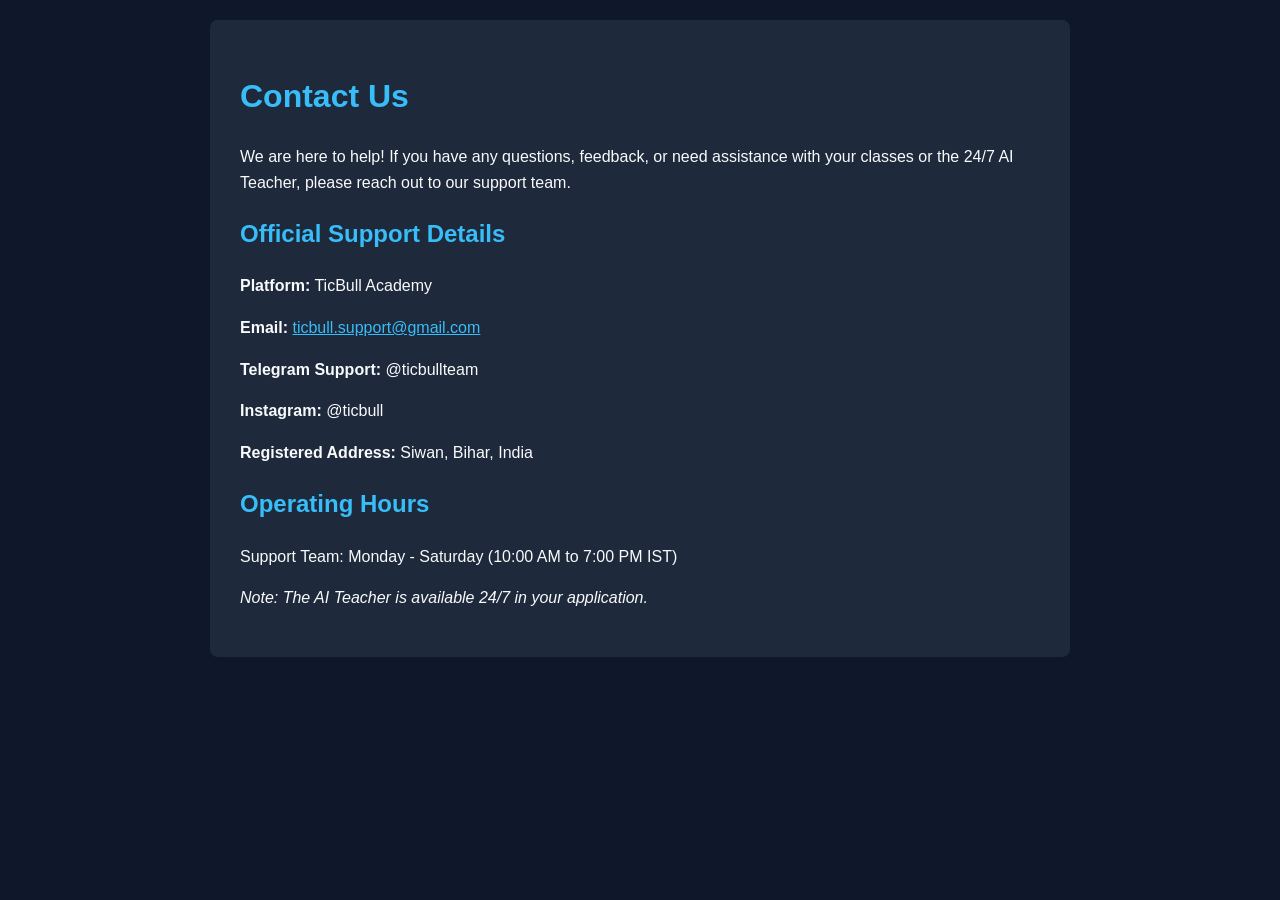
<file: contact.html>
<!DOCTYPE html>
<html lang="en">
<head>
    <meta charset="UTF-8">
    <meta name="viewport" content="width=device-width, initial-scale=1.0">
    <title>Contact Us - TicBull Academy</title>
    <style>
        body { font-family: Arial, sans-serif; margin: 0; padding: 20px; background-color: #0f172a; color: #f8fafc; line-height: 1.6; }
        .container { max-width: 800px; margin: 0 auto; background: #1e293b; padding: 30px; border-radius: 8px; }
        h1, h2 { color: #38bdf8; }
        a { color: #38bdf8; }
    </style>
</head>
<body>
    <div class="container">
        <h1>Contact Us</h1>
        <p>We are here to help! If you have any questions, feedback, or need assistance with your classes or the 24/7 AI Teacher, please reach out to our support team.</p>

        <h2>Official Support Details</h2>
        <p><strong>Platform:</strong> TicBull Academy</p>
        <p><strong>Email:</strong> <a href="mailto:ticbull.support@gmail.com">ticbull.support@gmail.com</a></p>
        <p><strong>Telegram Support:</strong> @ticbullteam</p>
        <p><strong>Instagram:</strong> @ticbull</p>
        <p><strong>Registered Address:</strong> Siwan, Bihar, India</p>

        <h2>Operating Hours</h2>
        <p>Support Team: Monday - Saturday (10:00 AM to 7:00 PM IST)</p>
        <p><em>Note: The AI Teacher is available 24/7 in your application.</em></p>
    </div>
</body>
</html>
</file>
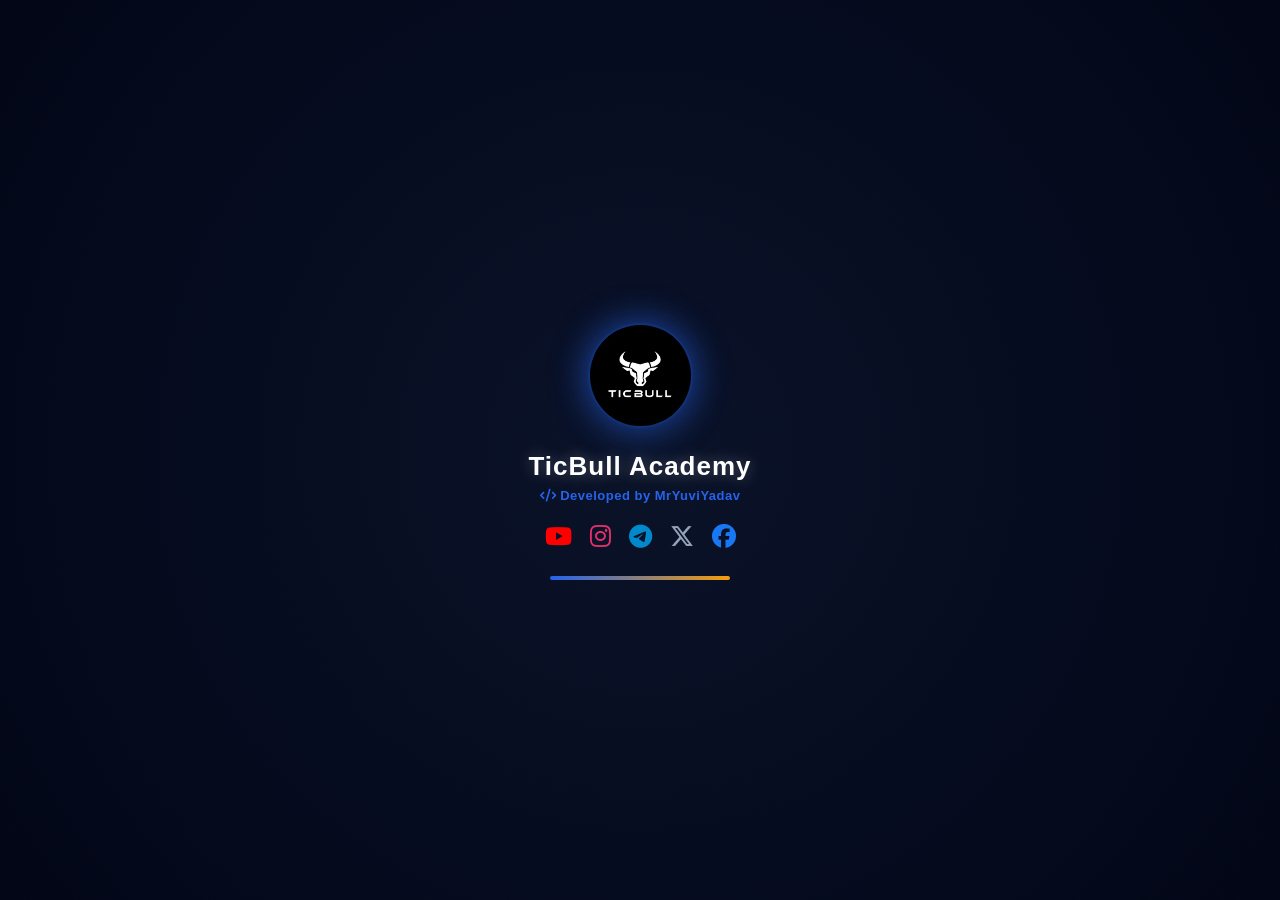
<file: dashboard.html>
<!DOCTYPE html>
<html lang="en">
<head>
    <meta charset="UTF-8">
    <meta name="viewport" content="width=device-width, initial-scale=1.0, maximum-scale=1.0, user-scalable=no, viewport-fit=cover">
    <title>TicBull Academy - Dashboard</title>
    
    <link rel="manifest" href="/manifest.json">
    <meta name="theme-color" content="#2563eb">
    <link rel="apple-touch-icon" href="logo.png">

    <link rel="stylesheet" href="https://cdnjs.cloudflare.com/ajax/libs/font-awesome/6.5.1/css/all.min.css">
    
    <script src="global.js"></script>

    <style>
        :root { --bg-color: #030712; --card-bg: rgba(15, 23, 42, 0.95); --accent-color: #2563eb; --accent-glow: rgba(37, 99, 235, 0.45); --text-main: #f8fafc; --text-muted: #94a3b8; --border-color: rgba(255, 255, 255, 0.12); --success-color: #10b981; --gold-color: #f59e0b; --input-bg: #0f172a; }
        body.light-theme { --bg-color: #f1f5f9; --card-bg: #ffffff; --text-main: #0f172a; --text-muted: #64748b; --border-color: #cbd5e1; --input-bg: #ffffff; }
        * { margin:0; padding:0; box-sizing:border-box; font-family:-apple-system, BlinkMacSystemFont, "Segoe UI", Roboto, sans-serif; -webkit-tap-highlight-color: transparent; }
        body { background: var(--bg-color); color: var(--text-main); display:flex; flex-direction:column; height: 100vh; overflow: hidden; transition: background 0.3s ease, color 0.3s ease; }

        /* CUSTOM TOAST */
        #custom-toast { position: fixed; top: -100px; left: 50%; transform: translateX(-50%); background: var(--card-bg); color: var(--text-main); border: 1px solid var(--accent-color); padding: 12px 24px; border-radius: 12px; box-shadow: 0 10px 30px rgba(0,0,0,0.5); z-index: 10000; display: flex; align-items: center; gap: 12px; font-size: 13.5px; font-weight: 600; transition: top 0.4s cubic-bezier(0.68, -0.55, 0.265, 1.55); }
        #custom-toast.show { top: 30px; }

        /* TOP BAR */
        .top-bar { display:flex; justify-content:space-between; align-items:center; padding:20px; z-index:50; }
        .logo-area { display:flex; align-items:center; gap:10px; }
        .logo-area img { width: 40px; height: 40px; border-radius: 50%; box-shadow: 0 0 15px var(--accent-glow); border:1px solid rgba(255,255,255,0.2); }
        .logo-area span { font-weight:800; font-size:18px; color:#fff; letter-spacing:0.5px; }
        .menu-btn { background:var(--card-bg); border:1px solid var(--border-color); color:var(--text-main); font-size:18px; padding:10px 14px; border-radius:12px; cursor:pointer; box-shadow:0 5px 15px rgba(0,0,0,0.3); transition: 0.2s; }
        .menu-btn:active { transform: scale(0.9); }

        /* MAIN CONTENT */
        .main-content { display:flex; flex-direction:column; align-items:center; justify-content:center; flex:1; padding:20px; position:relative; overflow-y: auto;}
        
        /* SOCIAL MEDIA BAR */
        .dashboard-socials { display: flex; gap: 15px; margin-bottom: 20px; justify-content: center; width: 100%; max-width: 400px; z-index: 10; }
        .dashboard-socials a { color: var(--text-main); font-size: 20px; background: var(--card-bg); border: 1px solid var(--border-color); width: 45px; height: 45px; display: flex; align-items: center; justify-content: center; border-radius: 50%; transition: 0.3s; box-shadow: 0 4px 15px rgba(0,0,0,0.3); text-decoration: none; }
        .dashboard-socials a:hover { transform: translateY(-4px); background: rgba(255,255,255,0.1); box-shadow: 0 8px 25px rgba(255,255,255,0.2); }
        .icon-yt { color: #ff0000 !important; }
        .icon-ig { color: #e1306c !important; }
        .icon-x { color: #ffffff !important; }
        .icon-tg { color: #0088cc !important; }
        .icon-fb { color: #1877f2 !important; }

        /* VIDEO CONTAINER */
        .video-container { width: 100%; max-width: 400px; height: 180px; margin-bottom: 20px; border-radius: 20px; overflow: hidden; box-shadow: 0 10px 30px rgba(0,0,0,0.5); border: 1px solid var(--border-color); background: #000; display:flex; justify-content:center; align-items:center; z-index: 10; position: relative; }
        .video-container video { width: 100%; height: 100%; object-fit: cover; pointer-events: none; }
        .sound-toggle-btn { position: absolute; bottom: 15px; right: 15px; background: rgba(0,0,0,0.8); color: #fff; border: 2px solid rgba(255,255,255,0.4); border-radius: 50%; width: 45px; height: 45px; cursor: pointer; display: flex; align-items: center; justify-content: center; z-index: 9999; transition: 0.3s; box-shadow: 0 4px 15px rgba(0,0,0,0.8); pointer-events: auto; }
        
        .action-card { background: var(--card-bg); border: 1px solid var(--border-color); border-radius:24px; padding:30px 22px; width:100%; max-width:400px; box-shadow:0 20px 50px rgba(0,0,0,0.5); text-align:center; z-index: 10; }
        .action-card h2 { font-size:24px; font-weight:800; margin-bottom:8px; display:flex; justify-content:center; align-items:center; gap:10px; }
        .action-card p { font-size:13px; color:var(--text-muted); margin-bottom:25px; }
        
        .btn-large { width:100%; font-weight:800; padding:18px; border:none; border-radius:16px; cursor:pointer; font-size:15px; margin-bottom:15px; display:flex; align-items:center; justify-content:center; gap:12px; transition:0.3s; color:#fff; }
        .btn-large:active { transform:scale(0.96); }
        .btn-explore { background: linear-gradient(135deg, #2563eb, #3b82f6); box-shadow: 0 8px 20px rgba(37, 99, 235, 0.4); }
        .btn-classroom { background: linear-gradient(135deg, #10b981, #059669); box-shadow: 0 8px 20px rgba(16, 185, 129, 0.4); }

        /* DRAWER MENU */
        .drawer-overlay { position:fixed; top:0; left:0; width:100%; height:100%; background:rgba(0,0,0,0.75); z-index:1000; display:none; opacity: 0; transition: opacity 0.3s; }
        .drawer-overlay.show { display:block; opacity: 1; }
        .drawer { position:fixed; top:0; left:-320px; width:320px; height:100%; background:var(--card-bg); border-right:1px solid var(--border-color); z-index:1001; transition: left 0.3s cubic-bezier(0.4, 0, 0.2, 1); padding:20px; display:flex; flex-direction:column; overflow-y:auto; }
        .drawer.open { left:0; }
        .drawer-header { display:flex; justify-content:space-between; align-items:center; padding-bottom:14px; border-bottom:1px solid var(--border-color); margin-bottom:14px; }
        
        .profile-card { background:linear-gradient(135deg, rgba(37, 99, 235, 0.15), rgba(245, 158, 11, 0.1)); border:1px solid var(--border-color); border-radius:18px; padding:16px; margin-bottom:16px; text-align:left; position:relative; display:flex; align-items:center; gap:14px; }
        .profile-avatar-box { position:relative; width:50px; height:50px; flex-shrink:0; }
        .profile-avatar-img { width:100%; height:100%; border-radius:50%; object-fit:cover; border:2px solid var(--accent-color); }
        .profile-avatar-initial { width:100%; height:100%; border-radius:50%; background:var(--accent-color); color:#fff; display:flex; justify-content:center; align-items:center; font-weight:800; font-size:20px; border:2px solid rgba(255,255,255,0.2); }
        .avatar-upload-icon { position:absolute; bottom:-2px; right:-2px; background:var(--gold-color); color:#000; width:22px; height:22px; border-radius:50%; font-size:11px; display:flex; justify-content:center; align-items:center; cursor:pointer; }
        .edit-profile-btn { position:absolute; top:12px; right:12px; color:var(--text-muted); font-size:14px; cursor:pointer; }

        .drawer-item { padding:12px 14px; border-radius:12px; color:var(--text-main); font-size:14px; font-weight:600; display:flex; align-items:center; gap:14px; cursor:pointer; margin-bottom:8px; transition:0.2s; }
        .drawer-item:hover { background:rgba(255,255,255,0.08); padding-left: 20px; color: var(--accent-color); }

        /* MODALS */
        .modal-overlay { position:fixed; top:0; left:0; width:100%; height:100%; background:rgba(0,0,0,0.85); z-index:2000; display:none; justify-content:center; align-items:center; padding:16px; backdrop-filter: blur(5px); }
        .modal-card { background:var(--card-bg); border:1px solid var(--border-color); border-radius:24px; padding:26px; max-width:400px; width:100%; text-align:left; position:relative; box-shadow: 0 20px 50px rgba(0,0,0,0.5); animation: popIn 0.3s ease; }
        @keyframes popIn { 0% { opacity:0; transform:scale(0.8) translateY(10px); } 100% { opacity:1; transform:scale(1) translateY(0); } }

        .setting-item { display: flex; justify-content: space-between; align-items: center; margin-bottom: 18px; font-size: 14.5px; font-weight:600; color: var(--text-main); }
        .switch { position: relative; display: inline-block; width: 44px; height: 24px; }
        .switch input { opacity: 0; width: 0; height: 0; }
        .slider { position: absolute; cursor: pointer; top: 0; left: 0; right: 0; bottom: 0; background-color: var(--border-color); transition: .4s; border-radius: 34px; }
        .slider:before { position: absolute; content: ""; height: 18px; width: 18px; left: 3px; bottom: 3px; background-color: white; transition: .4s; border-radius: 50%; }
        input:checked + .slider { background-color: var(--success-color); }
        input:checked + .slider:before { transform: translateX(20px); }
        
        .theme-grid { display: grid; grid-template-columns: repeat(8, 1fr); gap: 10px; margin-top: 10px; max-height: 120px; overflow-y: auto; padding-right: 5px; }
        .theme-circle { width: 28px; height: 28px; border-radius: 50%; display:inline-block; cursor:pointer; border:2px solid transparent; transition:0.2s;}
        .theme-circle.active { border-color:#fff; transform:scale(1.2); box-shadow: 0 0 10px rgba(255,255,255,0.4);}
        
        .btn-delete-acc { width:100%; background:#ef4444; color:#fff; font-weight:800; font-size:14px; padding:15px; border-radius:12px; border:none; margin-top:20px; cursor:pointer; box-shadow:0 8px 20px rgba(239, 68, 68, 0.4); display:flex; align-items:center; justify-content:center; gap:10px; transition:0.2s; }
        .btn-delete-acc:active { transform: scale(0.96); }
        
        .input-group { position:relative; margin-bottom:14px; text-align:left; }
        .input-group i.left-icon { position:absolute; left:14px; top:50%; transform:translateY(-50%); color:var(--text-muted); font-size:14px; }
        .input-group input { width:100%; background:var(--input-bg); border:1px solid var(--border-color); color:var(--text-main); padding:14px 40px; border-radius:12px; font-size:14px; outline:none; transition:0.3s; }
        .input-group input:focus { border-color:var(--accent-color); }
        .btn-primary { width:100%; background: var(--accent-color); color:#fff; font-weight:700; padding:14px; border:none; border-radius:12px; cursor:pointer; font-size:14px; margin-top:10px; transition:0.2s;}
        .btn-primary:active { transform: scale(0.98); }

        .syllabus-task { display:flex; align-items:center; gap:12px; background:var(--input-bg); padding:12px 14px; border:1px solid var(--border-color); border-radius:12px; margin-bottom:8px; text-align:left; transition:0.2s; }
        .syllabus-task input[type="checkbox"] { width:18px; height:18px; accent-color:var(--success-color); cursor:pointer; }
        .syllabus-task span { font-size:13.5px; font-weight:600; color:var(--text-main); flex:1; }
        .syllabus-task.completed span { text-decoration: line-through; color:var(--text-muted); }
    </style>
</head>
<body>

    <div id="custom-toast"><i class="fa-solid fa-circle-check toast-icon success"></i> <span id="toast-message">Notification</span></div>

    <!-- TOP BAR -->
    <div class="top-bar">
        <div class="logo-area">
            <img src="./logo.png" onerror="this.src='https://raw.githubusercontent.com/yuviyadav16/ticbull-academy/main/logo.png'">
            <span>TicBull Academy</span>
        </div>
        <button class="menu-btn" onclick="toggleDrawer()"><i class="fa-solid fa-bars"></i></button>
    </div>

    <!-- MAIN CONTENT -->
    <div class="main-content">
        
        <!-- SOCIAL MEDIA LINKS -->
        <div class="dashboard-socials">
            <a href="https://www.instagram.com/mryuvi_yadav" target="_blank" class="icon-ig"><i class="fa-brands fa-instagram"></i></a>
            <a href="https://youtube.com/@mryuviyadav" target="_blank" class="icon-yt"><i class="fa-brands fa-youtube"></i></a>
            <a href="https://t.me/mryuviyadav" target="_blank" class="icon-tg"><i class="fa-brands fa-telegram"></i></a>
            <a href="https://x.com/mryuviyadav" target="_blank" class="icon-x"><i class="fa-brands fa-x-twitter"></i></a>
            <a href="https://facebook.com/mryuviyadav" target="_blank" class="icon-fb"><i class="fa-brands fa-facebook"></i></a>
        </div>
        
        <!-- VIDEO ANIMATION -->
        <div class="video-container">
            <video autoplay loop muted playsinline id="bg-video">
                <source src="/animation.mp4" type="video/mp4">
                <source src="https://raw.githubusercontent.com/yuviyadav16/ticbull-academy/main/animation.mp4" type="video/mp4">
            </video>
            
            <button id="videoSoundBtn" class="sound-toggle-btn" onclick="toggleVideoSound(event)">
                <i class="fa-solid fa-volume-xmark" style="font-size: 18px;"></i>
            </button>
        </div>

        <!-- ACTION CARD -->
        <div class="action-card">
            <h2 style="color:var(--success-color);"><i class="fa-solid fa-circle-check"></i> Welcome, <span id="welcomeNameText" style="color:var(--text-main); margin-left:8px;">Student</span>!</h2>
            <p>Select an option to continue your learning journey.</p>

            <button class="btn-large btn-explore" onclick="window.location.href='batches.html'">
                <i class="fa-solid fa-magnifying-glass"></i> Explore All Batches
            </button>
            
            <button class="btn-large btn-classroom" onclick="window.location.href='classroom.html'">
                <i class="fa-solid fa-graduation-cap"></i> Your Classroom
            </button>
        </div>
    </div>

    <!-- MENU DRAWER -->
    <div class="drawer-overlay" id="drawerOverlay" onclick="toggleDrawer()"></div>
    <div class="drawer" id="drawer">
        <div class="drawer-header">
            <strong style="font-size:16px;">Menu & Profile</strong>
            <i class="fa-solid fa-xmark" style="color:var(--text-muted); cursor:pointer; font-size:18px;" onclick="toggleDrawer()"></i>
        </div>

        <div class="profile-card">
            <i class="fa-solid fa-pen-to-square edit-profile-btn" onclick="openEditProfileModal()"></i>
            <div class="profile-header">
                <div class="profile-avatar-box">
                    <img src="" id="drawerAvatarImg" class="profile-avatar-img" style="display:none;" alt="Avatar">
                    <div class="profile-avatar-initial" id="drawerAvatarInitial">S</div>
                    <label class="avatar-upload-icon" for="avatarUploadInput"><i class="fa-solid fa-camera"></i></label>
                    <input type="file" id="avatarUploadInput" accept="image/*" style="display:none;" onchange="handleAvatarUpload(event)">
                </div>
                <div style="margin-left: 10px;">
                    <strong style="color:#fff; font-size:16px;" id="drawerStudentName">Loading...</strong>
                    <div style="font-size:11px; color:var(--text-muted); margin-top:2px;" id="drawerStudentEmail">student@ticbull.com</div>
                    <div style="font-size:12px; color:var(--accent-color); font-weight:700; margin-top:4px;" id="drawerStudentAge">Age: Active Learner</div>
                </div>
            </div>
        </div>
        
        <div class="drawer-item" onclick="window.location.href='batches.html'"><i class="fa-solid fa-layer-group" style="color:var(--accent-color); width:20px;"></i> All Batches & Goals</div>
        <div class="drawer-item" onclick="openSyllabusBoard()"><i class="fa-solid fa-list-check" style="color:#0ea5e9; width:20px;"></i> Syllabus Tracker Board</div>
        <div class="drawer-item" onclick="openSettingsModal()"><i class="fa-solid fa-gear" style="color:#94a3b8; width:20px;"></i> App Settings</div>
        
        <div class="drawer-item" onclick="toggleThemeDashboard()"><i class="fa-solid fa-circle-half-stroke" style="color:var(--gold-color); width:20px;"></i> <span id="themeToggleText">Switch to Light Mode</span></div>
        
        <div class="drawer-item" onclick="openPricingModal()"><i class="fa-solid fa-crown" style="color:#f59e0b; width:20px;"></i> Upgrade Course Pass</div>
        
        <div class="drawer-item" onclick="logoutUser()" style="color:#ef4444; margin-top:10px; border-top:1px solid var(--border-color); padding-top:16px;"><i class="fa-solid fa-right-from-bracket" style="width:20px;"></i> Log Out Account</div>

        <div style="margin-top:auto; padding-top:16px;">
            <div style="font-size:11px; font-weight:800; color:var(--text-muted); margin-bottom:12px;">TICBULL OFFICIAL SUPPORT:</div>
            <a href="mailto:ticbull.support@gmail.com" target="_blank" style="color:var(--text-main); text-decoration:none; display:flex; align-items:center; gap:10px; margin-bottom:12px; font-size:13px; font-weight:600;"><i class="fa-solid fa-envelope" style="color:#2563eb;"></i> ticbull.support@gmail.com</a>
            <a href="https://www.instagram.com/ticbull" target="_blank" style="color:var(--text-main); text-decoration:none; display:flex; align-items:center; gap:10px; margin-bottom:12px; font-size:13px; font-weight:600;"><i class="fa-brands fa-instagram" style="color:#e1306c;"></i> @ticbull Official Support</a>
            <a href="https://t.me/ticbullteam" target="_blank" style="color:var(--text-main); text-decoration:none; display:flex; align-items:center; gap:10px; font-size:13px; font-weight:600;"><i class="fa-brands fa-telegram" style="color:#0088cc;"></i> @ticbullteam Telegram Support</a>
            
            <div style="font-size:11px; font-weight:800; color:var(--text-muted); margin:20px 0 10px 0;">DEVELOPER SOCIALS:</div>
            <div style="display:flex; gap:18px; font-size:20px;">
                <a href="https://youtube.com/@mryuviyadav" target="_blank" style="color:#ff0000;"><i class="fa-brands fa-youtube"></i></a>
                <a href="https://www.instagram.com/mryuvi_yadav" target="_blank" style="color:#e1306c;"><i class="fa-brands fa-instagram"></i></a>
                <a href="https://x.com/mryuviyadav" target="_blank" style="color:var(--text-main);"><i class="fa-brands fa-x-twitter"></i></a>
                <a href="https://t.me/mryuviyadav" target="_blank" style="color:#0088cc;"><i class="fa-brands fa-telegram"></i></a>
                <a href="https://facebook.com/mryuviyadav" target="_blank" style="color:#1877f2;"><i class="fa-brands fa-facebook"></i></a>
            </div>
        </div>
    </div>

    <!-- SETTINGS MODAL -->
    <div class="modal-overlay" id="settingsModal">
        <div class="modal-card">
            <i class="fa-solid fa-xmark" style="position:absolute; right:16px; top:16px; color:var(--text-muted); cursor:pointer; font-size:20px;" onclick="document.getElementById('settingsModal').style.display='none';"></i>
            <h3 style="font-size:19px; margin-bottom:24px; display:flex; align-items:center; gap:10px;"><i class="fa-solid fa-gear"></i> App Settings</h3>
            
            <div class="setting-item">
                <span style="display:flex; align-items:center; gap:12px;"><i class="fa-solid fa-music"></i> App Click Sounds</span>
                <label class="switch"><input type="checkbox" id="soundToggle" onchange="toggleSoundSettingDashboard(this)"><span class="slider"></span></label>
            </div>
            
            <div style="margin-top:20px; padding-top:16px; border-top:1px solid var(--border-color);">
                <span style="font-size:12px; color:var(--text-muted); display:block; margin-bottom:12px;">App Theme Color:</span>
                <div class="theme-grid" id="themeGrid"></div>
            </div>

            <button class="btn-delete-acc" onclick="openDeleteAccountModal()"><i class="fa-solid fa-trash"></i> DELETE ACCOUNT PERMANENTLY</button>
        </div>
    </div>

    <!-- DELETE ACCOUNT MODAL -->
    <div class="modal-overlay" id="deleteAccountModal">
        <div class="modal-card">
            <i class="fa-solid fa-xmark" style="position:absolute; right:16px; top:16px; color:var(--text-muted); cursor:pointer; font-size:20px;" onclick="document.getElementById('deleteAccountModal').style.display='none';"></i>
            <h3 style="color:#ef4444; font-size:19px; margin-bottom:10px; display:flex; align-items:center; gap:10px;"><i class="fa-solid fa-triangle-exclamation"></i> Delete Account</h3>
            <p style="font-size:12.5px; color:var(--text-muted); margin-bottom:20px; line-height:1.4;">WARNING: Deleting your account will permanently erase your subscription, chats, and all data. This cannot be undone.</p>
            
            <div class="input-group">
                <i class="fa-regular fa-envelope left-icon"></i>
                <input type="email" id="delAccEmail" disabled style="opacity:0.6;" value="">
            </div>
            
            <div id="delAccOtpSection" style="display:none;">
                <div class="input-group" style="margin-top:10px;">
                    <i class="fa-solid fa-shield-halved left-icon"></i>
                    <input type="text" id="delAccOtp" placeholder="Enter Deletion OTP" maxlength="6" style="text-align:center; font-weight:800; letter-spacing:4px;">
                </div>
                <button class="btn-primary" id="confirmDeleteAccBtn" style="background:#ef4444; box-shadow:0 8px 20px rgba(239, 68, 68, 0.4);" onclick="verifyAndDeleteAccount()">PERMANENTLY DELETE</button>
            </div>

            <button class="btn-primary" id="sendDelOtpBtn" onclick="initiateAccountDeletion()">SEND DELETION OTP</button>
        </div>
    </div>

    <!-- SYLLABUS TRACKER MODAL -->
    <div class="modal-overlay" id="syllabusModal">
        <div class="modal-card" style="max-height:80vh; display: flex; flex-direction: column;">
            <i class="fa-solid fa-xmark" style="position:absolute; right:16px; top:16px; color:var(--text-muted); cursor:pointer; font-size:20px;" onclick="document.getElementById('syllabusModal').style.display='none';"></i>
            <h3 style="font-size:19px; margin-bottom:6px;"><i class="fa-solid fa-list-check"></i> Syllabus Tracker</h3>
            <p style="font-size:12px; color:var(--text-muted); margin-bottom:16px;">Track your chapters & study progress.</p>
            
            <div class="input-group">
                <input type="text" id="newSyllabusItem" placeholder="Add chapter/topic..." style="padding-left:14px; border-radius:12px;">
            </div>
            <button class="btn-primary" style="margin-top:4px;" onclick="addSyllabusItem()">ADD TOPIC</button>

            <div id="syllabusList" style="margin-top:16px; overflow-y:auto; flex:1;"></div>
        </div>
    </div>

    <!-- PRICING MODAL -->
    <div class="modal-overlay" id="pricingModal">
        <div class="modal-card">
            <i class="fa-solid fa-xmark" style="position:absolute; right:16px; top:16px; color:var(--text-muted); cursor:pointer; font-size:20px;" onclick="document.getElementById('pricingModal').style.display='none';"></i>
            <h3 style="font-size:19px; margin-bottom:4px; display:flex; align-items:center; gap:10px;"><i class="fa-solid fa-graduation-cap"></i> TicBull Course Pass</h3>
            <p style="font-size:12px; color:var(--text-muted); margin-bottom:20px;">India's Most Affordable Exam Preparation</p>
            
            <div style="background:rgba(37, 99, 235, 0.1); border:1px solid var(--accent-color); padding:16px; border-radius:14px; margin-bottom:15px; text-align:center;">
                <i class="fa-solid fa-circle-check" style="font-size:28px; color:var(--success-color); margin-bottom:8px;"></i>
                <div style="font-size:14px; font-weight:800; color:#fff; margin-bottom:4px;">Select Your Target Batch</div>
                <div style="font-size:12px; color:var(--text-muted); line-height:1.4;">Har batch ka apna affordable pricing aur 2 Days Free Trial available hai. Alag-alag select karke padhai shuru karein!</div>
            </div>

            <button class="btn-primary" style="padding:15px; font-size:14.5px;" onclick="window.location.href='batches.html'">EXPLORE ALL BATCHES</button>
        </div>
    </div>

    <!-- EDIT PROFILE MODAL -->
    <div class="modal-overlay" id="editProfileModal">
        <div class="modal-card">
            <i class="fa-solid fa-xmark" style="position:absolute; right:16px; top:16px; color:var(--text-muted); cursor:pointer; font-size:20px;" onclick="document.getElementById('editProfileModal').style.display='none'"></i>
            <h3 style="font-size:19px; margin-bottom:20px;"><i class="fa-solid fa-user-pen"></i> Edit Profile</h3>
            <div class="input-group"><i class="fa-regular fa-user left-icon"></i><input type="text" id="editName" placeholder="Full Name"></div>
            <div class="input-group"><i class="fa-regular fa-calendar left-icon"></i><input type="date" id="editDob"></div>
            <button class="btn-primary" onclick="saveProfile()">SAVE CHANGES</button>
        </div>
    </div>

    <script>
        let currentStudentData = { name: '', email: '', dob: '', photo: '' };
        let appSoundEnabled = localStorage.getItem('tb_sound') !== 'off';

        window.addEventListener('DOMContentLoaded', () => {
            const savedEmail = localStorage.getItem('ticbull_email');
            const savedToken = localStorage.getItem('ticbull_token');
            
            generateThemeColors();
            applySavedSettings(); 

            if(!savedEmail || !savedToken) {
                if(window.location.hostname !== 'localhost') { window.location.href = "index.html"; return; }
            }

            // Sync with Firebase & Load Profile
            fetch('/api/check-session', {
                method: 'POST',
                headers: {'Content-Type': 'application/json'},
                body: JSON.stringify({ email: savedEmail, token: savedToken })
            })
            .then(res => res.json())
            .then(data => {
                if(data.success && data.active) {
                    currentStudentData.email = savedEmail;
                    currentStudentData.name = data.user?.name || localStorage.getItem('ticbull_name') || 'Student';
                    currentStudentData.dob = data.user?.dob || localStorage.getItem('ticbull_dob') || '';
                    currentStudentData.photo = data.user?.photo || localStorage.getItem('ticbull_photo') || '';
                    
                    localStorage.setItem('ticbull_name', currentStudentData.name);
                    if(currentStudentData.dob) localStorage.setItem('ticbull_dob', currentStudentData.dob);
                    if(currentStudentData.photo) localStorage.setItem('ticbull_photo', currentStudentData.photo);
                    
                    loadProfileData();
                } else {
                    localStorage.clear();
                    window.location.href = "index.html";
                }
            })
            .catch(() => {
                currentStudentData.email = savedEmail;
                currentStudentData.name = localStorage.getItem('ticbull_name') || 'Student';
                currentStudentData.dob = localStorage.getItem('ticbull_dob') || '';
                currentStudentData.photo = localStorage.getItem('ticbull_photo') || '';
                loadProfileData();
            });
        });

        function showToast(msg, type = 'success') {
            const toast = document.getElementById('custom-toast');
            toast.innerHTML = `<i class="fa-solid ${type === 'success' ? 'fa-circle-check toast-icon success' : 'fa-circle-exclamation toast-icon error'}"></i> <span>${msg}</span>`;
            toast.classList.add('show');
            setTimeout(() => toast.classList.remove('show'), 3000);
        }

        function loadProfileData() {
            const name = currentStudentData.name;
            const email = currentStudentData.email;
            const dob = currentStudentData.dob;
            const photo = currentStudentData.photo;

            document.getElementById('welcomeNameText').innerText = name.split(' ')[0];
            document.getElementById('drawerStudentName').innerText = name;
            document.getElementById('drawerStudentEmail').innerText = email;
            document.getElementById('delAccEmail').value = email; 
            
            if(dob) {
                let age = new Date().getFullYear() - new Date(dob).getFullYear();
                const monthDiff = new Date().getMonth() - new Date(dob).getMonth();
                if (monthDiff < 0 || (monthDiff === 0 && new Date().getDate() < new Date(dob).getDate())) age--;
                document.getElementById('drawerStudentAge').innerText = `Age: ${age} Years Old`;
            } else {
                document.getElementById('drawerStudentAge').innerText = `Active Learner`;
            }

            if(photo) {
                document.getElementById('drawerAvatarImg').src = photo;
                document.getElementById('drawerAvatarImg').style.display = 'block';
                document.getElementById('drawerAvatarInitial').style.display = 'none';
            } else {
                document.getElementById('drawerAvatarInitial').innerText = name.charAt(0).toUpperCase();
            }
        }

        // ---------------------------------------------------------------------------------
        // GLOBAL SYNC ENGINE (Theme & Sound)
        // ---------------------------------------------------------------------------------
        function applySavedSettings() {
            const isLight = localStorage.getItem('tb_theme') === 'light';
            if(isLight) { document.body.classList.add('light-theme'); }
            document.getElementById('themeToggleText').innerText = isLight ? 'Switch to Dark Mode' : 'Switch to Light Mode';

            const savedColor = localStorage.getItem('tb_theme_color');
            if(savedColor) { 
                document.documentElement.style.setProperty('--accent-color', savedColor); 
                document.documentElement.style.setProperty('--accent-glow', savedColor + '66');
            }

            const soundToggle = document.getElementById('soundToggle');
            if(soundToggle) { soundToggle.checked = appSoundEnabled; }
        }

        function toggleThemeDashboard() { 
            const isLight = document.body.classList.contains('light-theme');
            const nextMode = isLight ? 'dark' : 'light';
            
            if(nextMode === 'light') { document.body.classList.add('light-theme'); } 
            else { document.body.classList.remove('light-theme'); }
            
            localStorage.setItem('tb_theme', nextMode);
            document.getElementById('themeToggleText').innerText = nextMode === 'light' ? 'Switch to Dark Mode' : 'Switch to Light Mode';
        }

        function toggleSoundSettingDashboard(checkbox) { 
            appSoundEnabled = checkbox.checked;
            localStorage.setItem('tb_sound', appSoundEnabled ? 'on' : 'off');
            showToast(appSoundEnabled ? "App Sounds Enabled" : "App Sounds Muted", "success"); 
        }

        function generateThemeColors() {
            const colors = ['#2563eb', '#10b981', '#8b5cf6', '#f43f5e', '#f59e0b', '#06b6d4', '#84cc16', '#14b8a6', '#f97316', '#ef4444', '#ec4899', '#d946ef', '#a855f7', '#6366f1', '#3b82f6', '#0ea5e9', '#0d9488', '#22c55e', '#eab308', '#9d174d'];
            const grid = document.getElementById('themeGrid');
            if(!grid) return;
            grid.innerHTML = '';
            const activeColor = localStorage.getItem('tb_theme_color') || '#2563eb';
            colors.forEach((c) => {
                const act = (c.toLowerCase() === activeColor.toLowerCase()) ? 'active' : '';
                grid.innerHTML += `<span class="theme-circle ${act}" style="background:${c};" onclick="changeAppTheme('${c}', this)"></span>`;
            });
        }

        function changeAppTheme(color, el) { 
            document.documentElement.style.setProperty('--accent-color', color); 
            document.documentElement.style.setProperty('--accent-glow', color + '66');
            localStorage.setItem('tb_theme_color', color);
            
            document.querySelectorAll('.theme-circle').forEach(c => c.classList.remove('active')); 
            el.classList.add('active'); 
            showToast("Theme Color Updated Globally!", "success"); 
        }

        // ---------------------------------------------------------------------------------
        // SOUND ENGINE (Cross-Platform)
        // ---------------------------------------------------------------------------------
        const AudioCtx = window.AudioContext || window.webkitAudioContext;
        let audioCtxInstance;

        function playClickSound() {
            try {
                if(!appSoundEnabled || !AudioCtx) return;
                if(!audioCtxInstance) audioCtxInstance = new AudioCtx();
                if(audioCtxInstance.state === 'suspended') audioCtxInstance.resume();
                
                const osc = audioCtxInstance.createOscillator(); 
                const gain = audioCtxInstance.createGain();
                osc.type = 'sine'; 
                osc.frequency.setValueAtTime(800, audioCtxInstance.currentTime);
                gain.gain.setValueAtTime(0.05, audioCtxInstance.currentTime);
                gain.gain.exponentialRampToValueAtTime(0.001, audioCtxInstance.currentTime + 0.1);
                
                osc.connect(gain); gain.connect(audioCtxInstance.destination);
                osc.start(); osc.stop(audioCtxInstance.currentTime + 0.1);
            } catch(e) {}
        }

        document.addEventListener('click', function(e) {
            if(e.target.closest('button') || e.target.closest('.drawer-item') || e.target.closest('.theme-circle') || e.target.closest('.dashboard-socials a')) {
                playClickSound();
            }
        });

        // ---------------------------------------------------------------------------------
        // UI INTERACTIONS
        // ---------------------------------------------------------------------------------
        function toggleDrawer() {
            const drawer = document.getElementById('drawer');
            const overlay = document.getElementById('drawerOverlay');
            
            if(drawer.classList.contains('open')) {
                drawer.classList.remove('open');
                overlay.classList.remove('show');
                setTimeout(() => { overlay.style.display = 'none'; }, 300);
            } else {
                overlay.style.display = 'block';
                // Trigger reflow
                void overlay.offsetWidth; 
                drawer.classList.add('open');
                overlay.classList.add('show');
            }
        }

        function openSettingsModal() { document.getElementById('settingsModal').style.display = 'flex'; toggleDrawer(); }
        function openPricingModal() { document.getElementById('pricingModal').style.display = 'flex'; toggleDrawer(); }
        function openEditProfileModal() {
            document.getElementById('editName').value = currentStudentData.name;
            document.getElementById('editDob').value = currentStudentData.dob;
            document.getElementById('editProfileModal').style.display = 'flex';
            toggleDrawer();
        }

        function saveProfile() {
            currentStudentData.name = document.getElementById('editName').value;
            currentStudentData.dob = document.getElementById('editDob').value;
            localStorage.setItem('ticbull_name', currentStudentData.name);
            localStorage.setItem('ticbull_dob', currentStudentData.dob);
            
            fetch(`/api/update-profile`, {
                method: 'POST', headers: {'Content-Type': 'application/json'},
                body: JSON.stringify({ email: currentStudentData.email, name: currentStudentData.name, dob: currentStudentData.dob, photo: currentStudentData.photo })
            }).catch(err => console.log("Saved locally"));

            loadProfileData();
            document.getElementById('editProfileModal').style.display = 'none';
            showToast("Profile Updated!", "success");
        }

        function handleAvatarUpload(event) {
            const file = event.target.files[0];
            if(file) {
                const reader = new FileReader();
                reader.onload = function(e) {
                    currentStudentData.photo = e.target.result;
                    localStorage.setItem('ticbull_photo', e.target.result);
                    loadProfileData();
                    showToast("Profile Photo Updated!", "success");
                    fetch(`/api/update-profile`, {
                        method: 'POST', headers: {'Content-Type': 'application/json'},
                        body: JSON.stringify({ email: currentStudentData.email, name: currentStudentData.name, dob: currentStudentData.dob, photo: currentStudentData.photo })
                    }).catch(err => console.log("Saved locally"));
                };
                reader.readAsDataURL(file);
            }
        }

        function toggleVideoSound(event) {
            event.preventDefault(); event.stopPropagation(); 
            const vid = document.getElementById('bg-video');
            const btn = document.getElementById('videoSoundBtn');
            if (vid.muted) {
                vid.muted = false;
                btn.innerHTML = '<i class="fa-solid fa-volume-high" style="color:var(--success-color); font-size:18px;"></i>';
                showToast("Video Sound On", "success");
            } else {
                vid.muted = true;
                btn.innerHTML = '<i class="fa-solid fa-volume-xmark" style="font-size:18px;"></i>';
                showToast("Video Muted", "success");
            }
        }

        // ---------------------------------------------------------------------------------
        // ACCOUNT DELETION
        // ---------------------------------------------------------------------------------
        function openDeleteAccountModal() {
            document.getElementById('settingsModal').style.display = 'none';
            document.getElementById('deleteAccountModal').style.display = 'flex';
            document.getElementById('delAccOtpSection').style.display = 'none';
            document.getElementById('sendDelOtpBtn').style.display = 'block';
        }

        function initiateAccountDeletion() {
            const btn = document.getElementById('sendDelOtpBtn');
            btn.innerText = "SENDING WARNING OTP..."; btn.disabled = true;

            fetch(`/api/send-delete-otp`, { method: 'POST', headers: {'Content-Type': 'application/json'}, body: JSON.stringify({ email: currentStudentData.email }) })
            .then(res => res.json()).then(data => {
                if(data.success) {
                    btn.style.display = 'none'; document.getElementById('delAccOtpSection').style.display = 'block';
                    showToast("Warning OTP Sent to Email!", "success");
                } else {
                    btn.innerText = "SEND DELETION OTP"; btn.disabled = false;
                    showToast(data.message || "Failed to send OTP", "error");
                }
            }).catch(() => { btn.innerText = "SEND DELETION OTP"; btn.disabled = false; showToast("Server Error! Check Backend.", "error"); });
        }

        function verifyAndDeleteAccount() {
            const otp = document.getElementById('delAccOtp').value.trim();
            if(!otp) return showToast("Enter OTP to delete!", "error");
            const btn = document.getElementById('confirmDeleteAccBtn');
            btn.disabled = true; btn.innerText = "DELETING...";

            fetch(`/api/delete-account`, { method: 'POST', headers: {'Content-Type': 'application/json'}, body: JSON.stringify({ email: currentStudentData.email, otp: otp }) })
            .then(res => res.json()).then(data => {
                if(data.success) {
                    showToast("Account Permanently Deleted.", "success");
                    localStorage.clear();
                    setTimeout(() => window.location.href="index.html", 1500);
                } else {
                    btn.disabled = false; btn.innerText = "PERMANENTLY DELETE";
                    showToast(data.message || "Invalid OTP!", "error"); 
                }
            }).catch(() => { btn.disabled = false; btn.innerText = "PERMANENTLY DELETE"; showToast("Server Error. Could not delete.", "error"); });
        }

        function logoutUser() {
            localStorage.removeItem('ticbull_token');
            window.location.href = "index.html";
        }

        // ---------------------------------------------------------------------------------
        // SYLLABUS TRACKER
        // ---------------------------------------------------------------------------------
        let syllabusItems = [];
        function openSyllabusBoard() {
            document.getElementById('syllabusModal').style.display = 'flex';
            toggleDrawer();
            const saved = localStorage.getItem('ticbull_syllabus_' + currentStudentData.email);
            if(saved) syllabusItems = JSON.parse(saved);
            renderSyllabus();
        }
        function addSyllabusItem() {
            const input = document.getElementById('newSyllabusItem');
            if(!input.value.trim()) return;
            syllabusItems.unshift({ text: input.value.trim(), done: false });
            input.value = ''; saveSyllabus();
        }
        function toggleSyllabusItem(index) { syllabusItems[index].done = !syllabusItems[index].done; saveSyllabus(); }
        function deleteSyllabusItem(index) { syllabusItems.splice(index, 1); saveSyllabus(); }
        function saveSyllabus() { localStorage.setItem('ticbull_syllabus_' + currentStudentData.email, JSON.stringify(syllabusItems)); renderSyllabus(); }
        function renderSyllabus() {
            const list = document.getElementById('syllabusList');
            list.innerHTML = '';
            if(syllabusItems.length === 0) return list.innerHTML = '<p style="color:var(--text-muted); font-size:12px; text-align:center;">No topics added.</p>';
            syllabusItems.forEach((item, i) => {
                list.innerHTML += `<div class="syllabus-task ${item.done ? 'completed' : ''}"><input type="checkbox" ${item.done ? 'checked' : ''} onchange="toggleSyllabusItem(${i})"><span>${item.text}</span><i class="fa-solid fa-trash" style="color:#ef4444; font-size:14px; cursor:pointer;" onclick="deleteSyllabusItem(${i})"></i></div>`;
            });
        }
    </script> 
    <footer style="text-align: center; margin-top: 30px; padding: 15px; font-size: 12px; border-top: 1px solid #334155;">
        <a href="/privacy-policy.html" target="_blank" style="color: #94a3b8; text-decoration: none; margin: 0 8px;">Privacy Policy</a> | 
        <a href="/terms.html" target="_blank" style="color: #94a3b8; text-decoration: none; margin: 0 8px;">Terms & Conditions</a> | 
        <a href="/refund-policy.html" target="_blank" style="color: #94a3b8; text-decoration: none; margin: 0 8px;">Refund Policy</a> | 
        <a href="/contact.html" target="_blank" style="color: #94a3b8; text-decoration: none; margin: 0 8px;">Contact Us</a>
        <p style="color: #64748b; margin-top: 8px;">© 2026 TicBull Academy. All rights reserved.</p>
    </footer> 
    
</body>
</html>
</file>
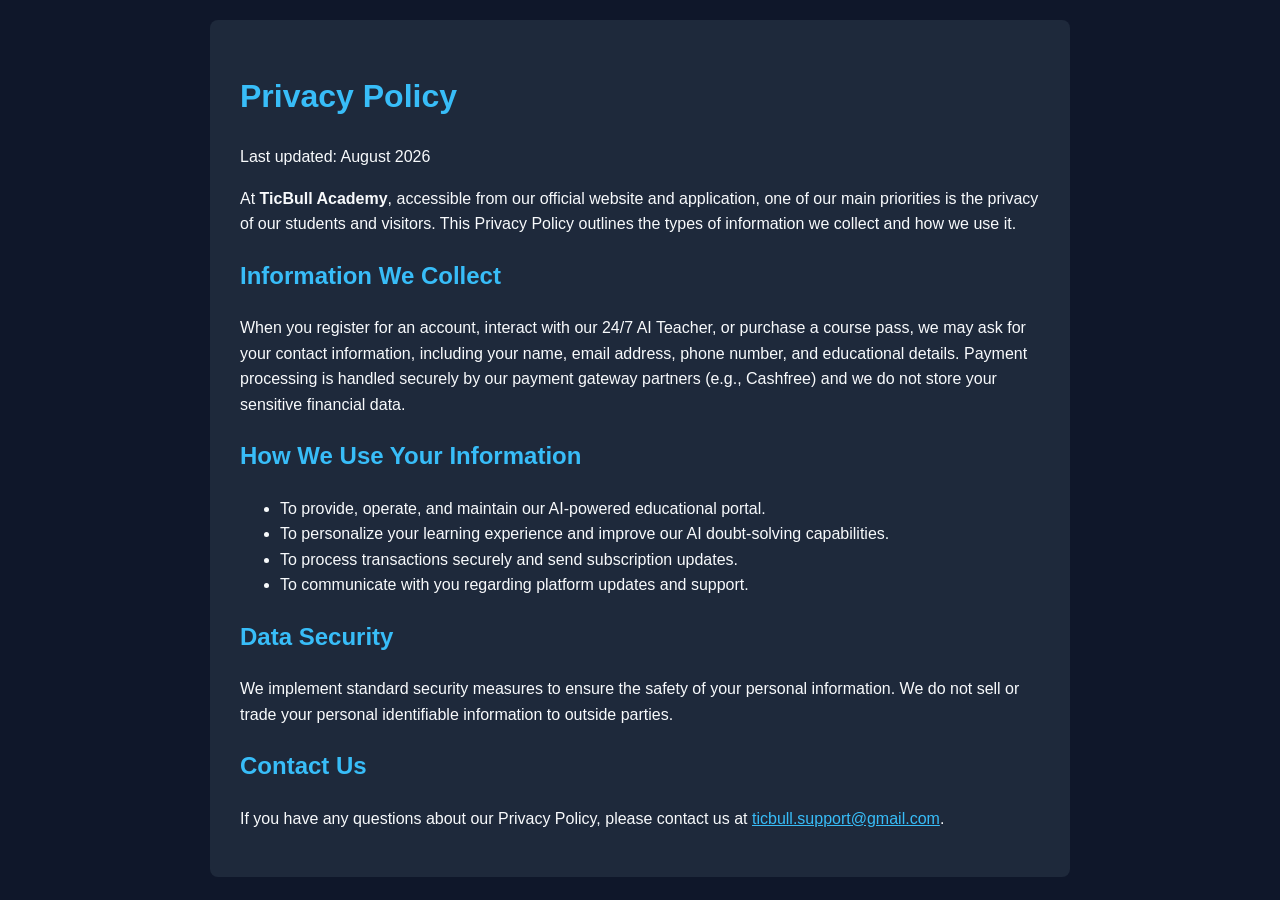
<file: privacy-policy.html>
<!DOCTYPE html>
<html lang="en">
<head>
    <meta charset="UTF-8">
    <meta name="viewport" content="width=device-width, initial-scale=1.0">
    <title>Privacy Policy - TicBull Academy</title>
    <style>
        body { font-family: Arial, sans-serif; margin: 0; padding: 20px; background-color: #0f172a; color: #f8fafc; line-height: 1.6; }
        .container { max-width: 800px; margin: 0 auto; background: #1e293b; padding: 30px; border-radius: 8px; }
        h1, h2 { color: #38bdf8; }
        a { color: #38bdf8; }
    </style>
</head>
<body>
    <div class="container">
        <h1>Privacy Policy</h1>
        <p>Last updated: August 2026</p>
        <p>At <strong>TicBull Academy</strong>, accessible from our official website and application, one of our main priorities is the privacy of our students and visitors. This Privacy Policy outlines the types of information we collect and how we use it.</p>
        
        <h2>Information We Collect</h2>
        <p>When you register for an account, interact with our 24/7 AI Teacher, or purchase a course pass, we may ask for your contact information, including your name, email address, phone number, and educational details. Payment processing is handled securely by our payment gateway partners (e.g., Cashfree) and we do not store your sensitive financial data.</p>
        
        <h2>How We Use Your Information</h2>
        <ul>
            <li>To provide, operate, and maintain our AI-powered educational portal.</li>
            <li>To personalize your learning experience and improve our AI doubt-solving capabilities.</li>
            <li>To process transactions securely and send subscription updates.</li>
            <li>To communicate with you regarding platform updates and support.</li>
        </ul>

        <h2>Data Security</h2>
        <p>We implement standard security measures to ensure the safety of your personal information. We do not sell or trade your personal identifiable information to outside parties.</p>

        <h2>Contact Us</h2>
        <p>If you have any questions about our Privacy Policy, please contact us at <a href="mailto:ticbull.support@gmail.com">ticbull.support@gmail.com</a>.</p>
    </div>
</body>
</html>
</file>
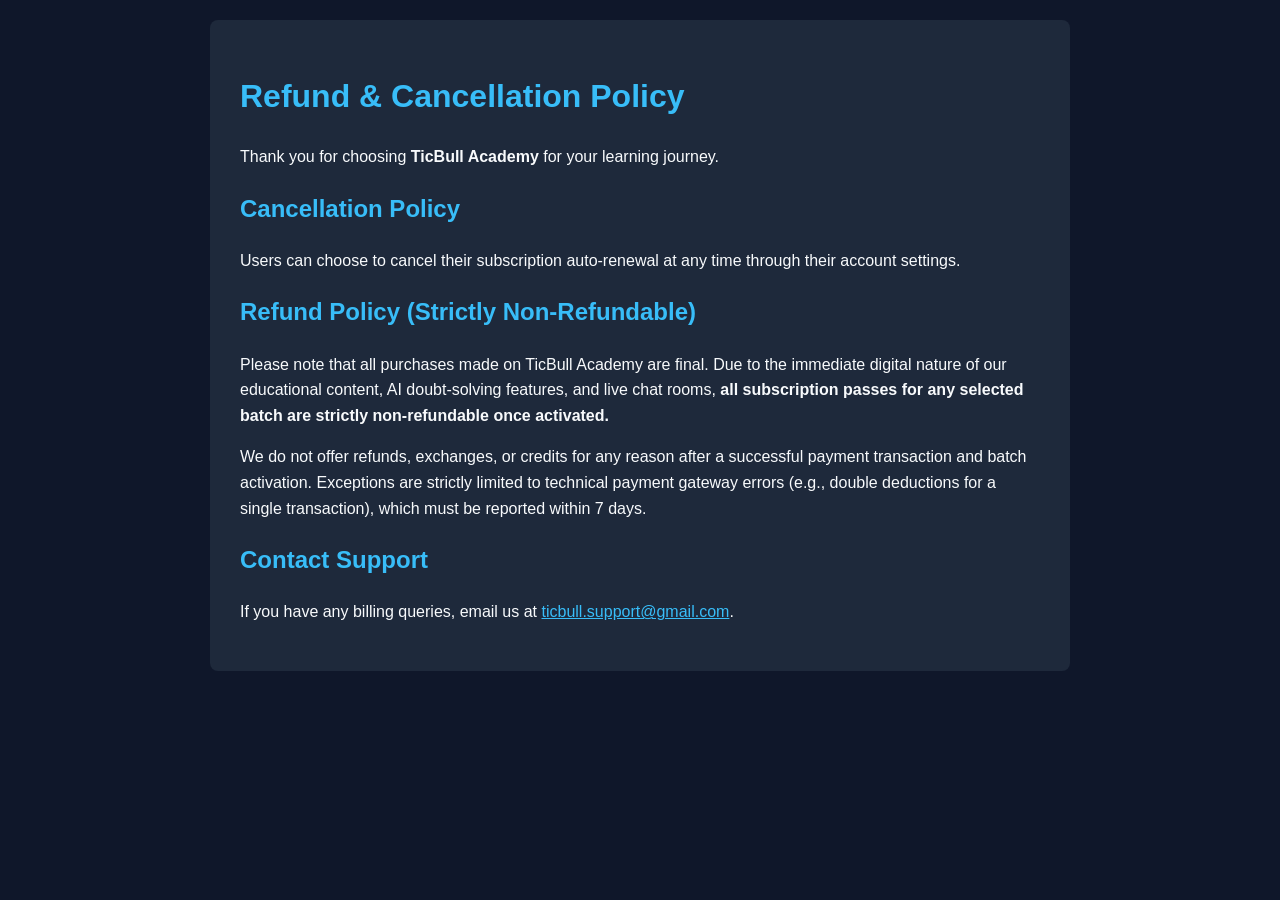
<file: refund-policy.html>
<!DOCTYPE html>
<html lang="en">
<head>
    <meta charset="UTF-8">
    <meta name="viewport" content="width=device-width, initial-scale=1.0">
    <title>Refund & Cancellation Policy - TicBull Academy</title>
    <style>
        body { font-family: Arial, sans-serif; margin: 0; padding: 20px; background-color: #0f172a; color: #f8fafc; line-height: 1.6; }
        .container { max-width: 800px; margin: 0 auto; background: #1e293b; padding: 30px; border-radius: 8px; }
        h1, h2 { color: #38bdf8; }
        a { color: #38bdf8; }
    </style>
</head>
<body>
    <div class="container">
        <h1>Refund & Cancellation Policy</h1>
        <p>Thank you for choosing <strong>TicBull Academy</strong> for your learning journey.</p>

        <h2>Cancellation Policy</h2>
        <p>Users can choose to cancel their subscription auto-renewal at any time through their account settings.</p>

        <h2>Refund Policy (Strictly Non-Refundable)</h2>
        <p>Please note that all purchases made on TicBull Academy are final. Due to the immediate digital nature of our educational content, AI doubt-solving features, and live chat rooms, <strong>all subscription passes for any selected batch are strictly non-refundable once activated.</strong></p>
        <p>We do not offer refunds, exchanges, or credits for any reason after a successful payment transaction and batch activation. Exceptions are strictly limited to technical payment gateway errors (e.g., double deductions for a single transaction), which must be reported within 7 days.</p>

        <h2>Contact Support</h2>
        <p>If you have any billing queries, email us at <a href="mailto:ticbull.support@gmail.com">ticbull.support@gmail.com</a>.</p>
    </div>
</body>
</html>
</file>
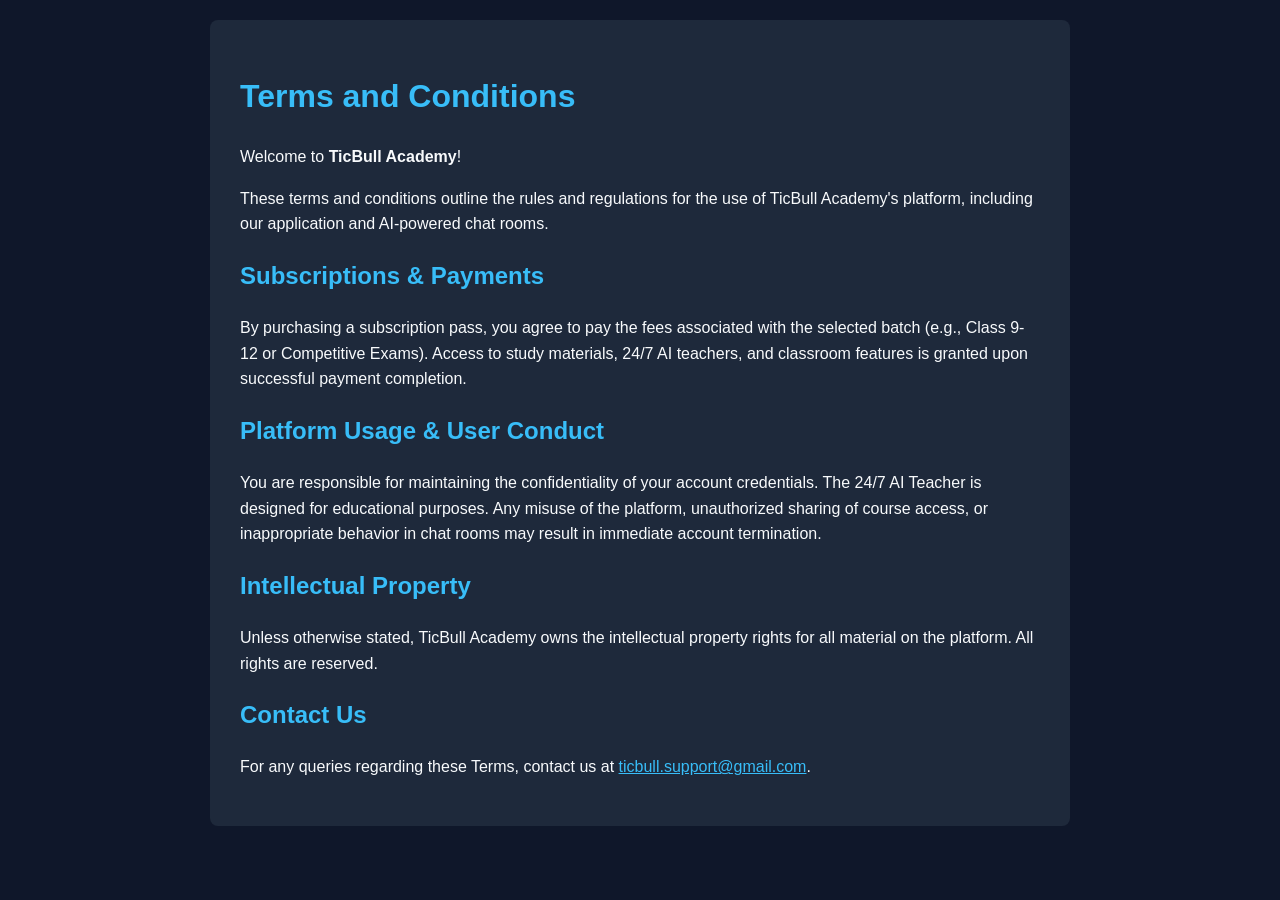
<file: terms.html>
<!DOCTYPE html>
<html lang="en">
<head>
    <meta charset="UTF-8">
    <meta name="viewport" content="width=device-width, initial-scale=1.0">
    <title>Terms & Conditions - TicBull Academy</title>
    <style>
        body { font-family: Arial, sans-serif; margin: 0; padding: 20px; background-color: #0f172a; color: #f8fafc; line-height: 1.6; }
        .container { max-width: 800px; margin: 0 auto; background: #1e293b; padding: 30px; border-radius: 8px; }
        h1, h2 { color: #38bdf8; }
        a { color: #38bdf8; }
    </style>
</head>
<body>
    <div class="container">
        <h1>Terms and Conditions</h1>
        <p>Welcome to <strong>TicBull Academy</strong>!</p>
        <p>These terms and conditions outline the rules and regulations for the use of TicBull Academy's platform, including our application and AI-powered chat rooms.</p>

        <h2>Subscriptions & Payments</h2>
        <p>By purchasing a subscription pass, you agree to pay the fees associated with the selected batch (e.g., Class 9-12 or Competitive Exams). Access to study materials, 24/7 AI teachers, and classroom features is granted upon successful payment completion.</p>

        <h2>Platform Usage & User Conduct</h2>
        <p>You are responsible for maintaining the confidentiality of your account credentials. The 24/7 AI Teacher is designed for educational purposes. Any misuse of the platform, unauthorized sharing of course access, or inappropriate behavior in chat rooms may result in immediate account termination.</p>

        <h2>Intellectual Property</h2>
        <p>Unless otherwise stated, TicBull Academy owns the intellectual property rights for all material on the platform. All rights are reserved.</p>

        <h2>Contact Us</h2>
        <p>For any queries regarding these Terms, contact us at <a href="mailto:ticbull.support@gmail.com">ticbull.support@gmail.com</a>.</p>
    </div>
</body>
</html>
</file>
